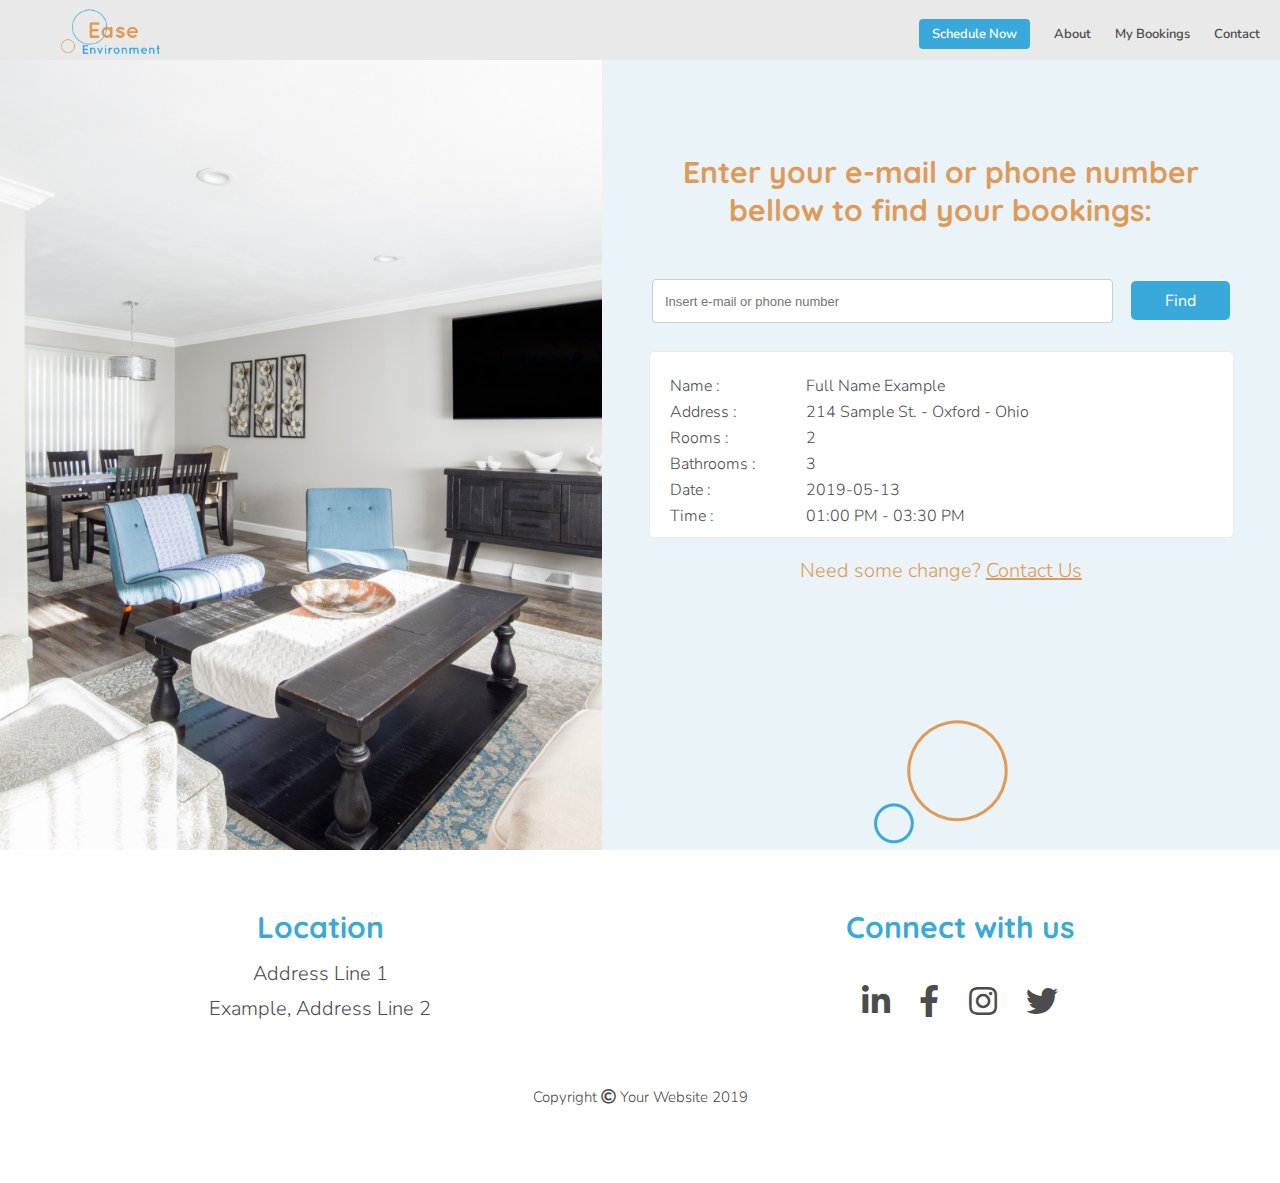
<file: my_bookings.html>
<!DOCTYPE html>
<html lang="en" id="simple-container">
<head>
	<link rel="stylesheet" href="https://use.fontawesome.com/releases/v5.6.3/css/all.css">
	<meta charset="UTF-8">
	<meta name="viewport" content="width=device-width, initial-scale=1.0">
	<title>Ease Environment | My Bookings</title>
  <link href="https://fonts.googleapis.com/css?family=Nunito|Nunito+Sans|Quicksand&display=swap" rel="stylesheet">
	<link rel="stylesheet" href="styles/home.css">
	<link rel="stylesheet" href="styles/schedule-now.css">
	<link rel="stylesheet" href="styles/my-bookings.css">
</head>

<body>
	<nav>
		<a id="logo-nav" href="index.html"><img src="images/logo.png" class="img-logo-nav"></a>
		<!-- Dropdown Navigation Bar -->
		<div class="dropdown">
	  		<i class="fas fa-bars dropbtn" onclick="myFunction()"></i>
	  		<div id="myDropdown" class="dropdown-content">
	    		<a class="schedule-now" href="schedule_now.html">Schedule Now</a>
	  			<a href="#about">About</a>
	  			<a href="my_bookings.html">My Bookings</a>
	  			<a href="#contact">Contact</a>
	  		</div>
		</div>
		<!-- Top Navigation Bar -->
		<div class="nav-group">
			<a class="schedule-now" href="schedule_now.html">Schedule Now</a>
			<a class="nav-links" href="index.html#about">About</a>
			<a class="nav-links" href="my_bookings.html">My Bookings</a>
			<a class="nav-links" href="index.html#contact">Contact</a>
		</div>
	</nav>
	<div class="wrap">
		<header>
			<section id="my-bookings" class="my-bookings">
				<div class="header-wrap">
					<div class="header-grid">
						<div class="header-grid-left">
							<div class="my-bookings-img">
								<img src="images/my-bookings2.jpg" class="my-bookings-img">
							</div>
						</div>
						<div class="header-grid-right">
							<h2 class="enter-bookings">Enter your e-mail or phone number bellow to find your bookings:</h2>
							<form class="input-user-info">
						    <input type="text" id="search-bookings" class="input-my-bookings" name="user-info" placeholder="Insert e-mail or phone number">
						    <a class="find-bookings-btn" href="#find-bookings">Find</a>
						  </form>
						  <div class="booking-area">
						  	<div class="booking-info">
  						    <div class="booking-info-details">
  							    <p class="detail">Name :</p>
  							    <p class="detail">Address :</p>
  							    <p class="detail">Rooms :</p>
  							    <p class="detail">Bathrooms :</p>
  							    <p class="detail">Date :</p>
  							    <p class="detail">Time :</p>
  							  </div>
  							  <div class="booking-info-details">
  							    <p class="detail">Full Name Example</p>
  							    <p class="detail">214 Sample St. - Oxford - Ohio</p>
  							    <p class="detail">2</p>
  							    <p class="detail">3</p>
  							    <p class="detail">2019-05-13</p>
  							    <p class="detail">01:00 PM - 03:30 PM</p>
  							  </div>
  							</div>
  							<div class="bottom-box">
  							  <p class="changes">Need some change? <a href="index.html#contact" class="link-contact">Contact Us</a></p>
  							</div>
              </div>
                <div class="image-circles-area">
                  <img src="images/circles.png" class="circles-bookings">
                </div>
						</div>
					</div>
				</div>
			</section>
		</header>
		<footer>
			<div class="footer">
				<div class="grid-footer">
					<div class="location-grid">
						<h1>Location</h1>
						<p class="footer-text">Address Line 1</p>
						<p class="footer-text">Example, Address Line 2</p>
					</div>
					<div class="connect-grid">
						<h1>Connect with us</h1>
						<a href="" target="_blank"><i class="social-media-icon fab fa-linkedin-in"></i></a>
						<a href="" target="_blank"><i class="social-media-icon fab fa-facebook-f"></i></a>
						<a href="" target="_blank"><i class="social-media-icon fab fa-instagram"></i></a>
						<a href="" target="_blank"><i class="social-media-icon fab fa-twitter"></i></a>
					</div>
				</div>
			<div class="copyright">
				<p class="copyright-paragraph">Copyright <i class="far fa-copyright"></i> Your Website 2019</p>
			</div>
		</footer>
		</main>
	</div>
</body>

<!-- Dropdown Navigation Bar -->
<script>
	/* When the user clicks on the button, 
toggle between hiding and showing the dropdown content */
function myFunction() {
  document.getElementById("myDropdown").classList.toggle("show");
}

// Close the dropdown menu if the user clicks outside of it
window.onclick = function(event) {
  if (!event.target.matches('.dropbtn')) {
    var dropdowns = document.getElementsByClassName("dropdown-content");
    var i;
    for (i = 0; i < dropdowns.length; i++) {
      var openDropdown = dropdowns[i];
      if (openDropdown.classList.contains('show')) {
        openDropdown.classList.remove('show');
      }
    }
  }
}
</script>
</file>
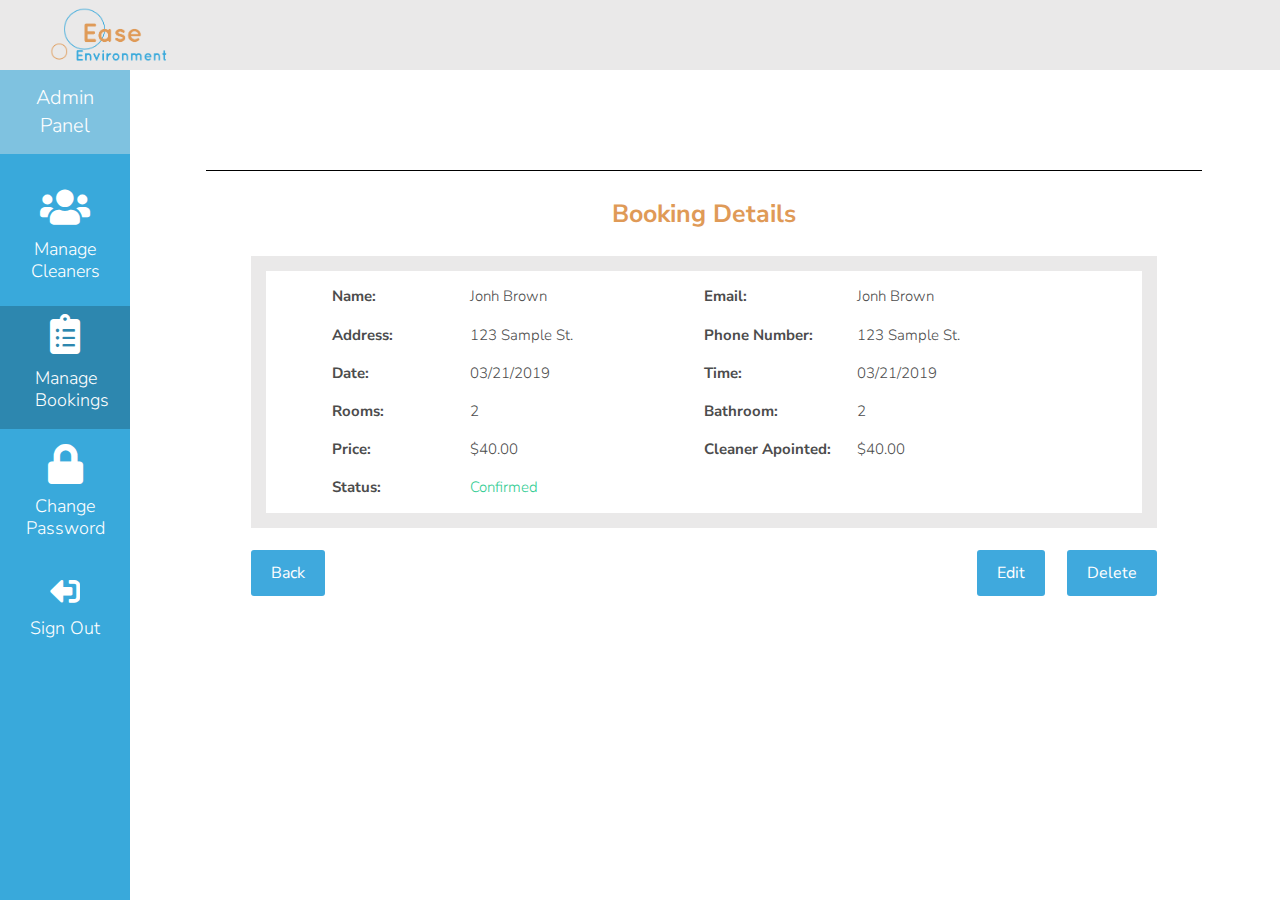
<file: admin/admin_booking_details.html>
<!DOCTYPE html>
<html lang="en" id="simple-container">
<head>
  <link rel="stylesheet" href="https://use.fontawesome.com/releases/v5.6.3/css/all.css">
  <meta charset="UTF-8">
  <meta name="viewport" content="width=device-width, initial-scale=1.0">
  <title>Ease Environment | Booking Details</title>
  <link href="https://fonts.googleapis.com/css?family=Nunito|Nunito+Sans|Quicksand&display=swap" rel="stylesheet">
  <link rel="stylesheet" href="../styles/login.css">
  <link rel="stylesheet" href="../styles/admin.css">
  <link rel="stylesheet" href="../styles/admin_booking_details.css">
  <link rel="stylesheet" href="../styles/sidebar.css">
</head>

<body>
  <nav>
    <a id="logo-nav" href="#home"><img src="../images/logo.png" class="img-logo-nav"></a>
    <div class="dropdown">
      <i onclick="myFunction()" class="fas fa-bars dropbtn"></i>

      <div id="myDropdown" class="dropdown-content">
        <a href="../admin/admin_dashboard.html" class="dropdown-admin-panel-link">Admin <br>Panel</a>
        <a href="../admin/admin_manage_cleaners.html" class="dropdown-link"><i class="fas fa-users dropdown-link-icon"></i><br> Manage <br>Cleaners</a>
        <a href="../admin/admin_manage_bookings.html" class="dropdown-link"><i class="fas fa-clipboard-list dropdown-link-icon"></i><br> Manage <br>Bookings</a>
        <a href="../admin/admin_change_password.html" class="dropdown-link"><i class="fas fa-lock dropdown-link-icon"></i><br> Change <br>Password</a>
        <a href="#" class="dropdown-link"><i class="fas fa-sign-out-alt fa-rotate-180 dropdown-link-icon"></i><br> Sign Out</a>
      </div>
    </div>
  </nav>

  <div class="sidenav">
    <a href="../admin/admin_dashboard.html"><p class="sidebar-title">Admin Panel</p></a>
    <a class="sidebar-link" href="../admin/admin_manage_cleaners.html"><i class="fas fa-users sidebar-icon"></i><p class="sidebar-link-text">Manage Cleaners</p></a>
    <a class="active-sidebar-link" href="../admin/admin_manage_bookings.html"><i class="fas fa-clipboard-list sidebar-icon"></i><p class="sidebar-link-text">Manage Bookings</p></a>
    <a class="sidebar-link" href="../admin/admin_change_password.html"><i class="fas fa-lock sidebar-icon"></i><p class="sidebar-link-text">Change Password</p></a>
    <a class="sign-out-link sidebar-link" href="../admin/login.html"><i class="fas fa-sign-out-alt fa-rotate-180 sign-out-icon"></i><p class="sign-out-link-text">Sign Out</p></a>
  </div>

  <div class="wrap">
    <div class="main">
      <div class="back-btn-area-mobile">
        <a href="../admin/admin_manage_bookings.html" class="back-btn">Back</a>
      </div>
      <p class="header-line"></p>
      <p class="booking-details-title">Booking Details</p>
      <div class="infos-area">
        <div>
          <div class="first-info-area">
            <p class="info-title">Name: </p>
            <p class="info-description">Jonh Brown</p>
          </div>
          <div class="first-info-area">
            <p class="info-title">Address: </p>
            <p class="info-description">123 Sample St.</p>
          </div>
          <div class="first-info-area">
            <p class="info-title">Date: </p>
            <p class="info-description">03/21/2019</p>
          </div>
          <div class="first-info-area">
            <p class="info-title">Rooms: </p>
            <p class="info-description">2</p>
          </div>
          <div class="first-info-area">
            <p class="info-title">Price: </p>
            <p class="info-description">$40.00</p>
          </div>
          <div class="first-info-area">
            <p class="info-title">Status: </p>
            <p class="info-description info-status-confirmed">Confirmed</p>
          </div>
        </div>
        <div>
          <div class="second-info-area">
            <p class="info-title">Email: </p>
            <p class="info-description">Jonh Brown</p>
          </div>
          <div class="second-info-area">
            <p class="info-title">Phone Number: </p>
            <p class="info-description">123 Sample St.</p>
          </div>
          <div class="second-info-area">
            <p class="info-title">Time: </p>
            <p class="info-description">03/21/2019</p>
          </div>
          <div class="second-info-area">
            <p class="info-title">Bathroom: </p>
            <p class="info-description">2</p>
          </div>
          <div class="second-info-area">
            <p class="info-title">Cleaner Apointed: </p>
            <p class="info-description">$40.00</p>
          </div>
          <div class="second-info-area">
          </div>
        </div>
      </div>
      <div class="booking-details-btns-area">
        <div class="back-btn-area">
          <a href="../admin/admin_manage_bookings.html" class="booking-details-btn">Back</a>
        </div>
        <div class="advance-btns-area">
          <a href="../admin/admin_bookings_detail_edit.html" class="booking-details-btn edit-detail-btn">Edit</a>
          <a href="#" class="booking-details-btn delete-detail-btn margin-left-25">Delete</a>
        </div>
      </div>
    </div>
  </div>




</body>

<script type="text/javascript">
  /* When the user clicks on the button,
  toggle between hiding and showing the dropdown content */
  function myFunction() {
    document.getElementById("myDropdown").classList.toggle("show");
  }

  // Close the dropdown menu if the user clicks outside of it
  window.onclick = function(event) {
    if (!event.target.matches('.dropbtn')) {
      var dropdowns = document.getElementsByClassName("dropdown-content");
      var i;
      for (i = 0; i < dropdowns.length; i++) {
        var openDropdown = dropdowns[i];
        if (openDropdown.classList.contains('show')) {
          openDropdown.classList.remove('show');
        }
      }
    }
  }
</script>
</file>
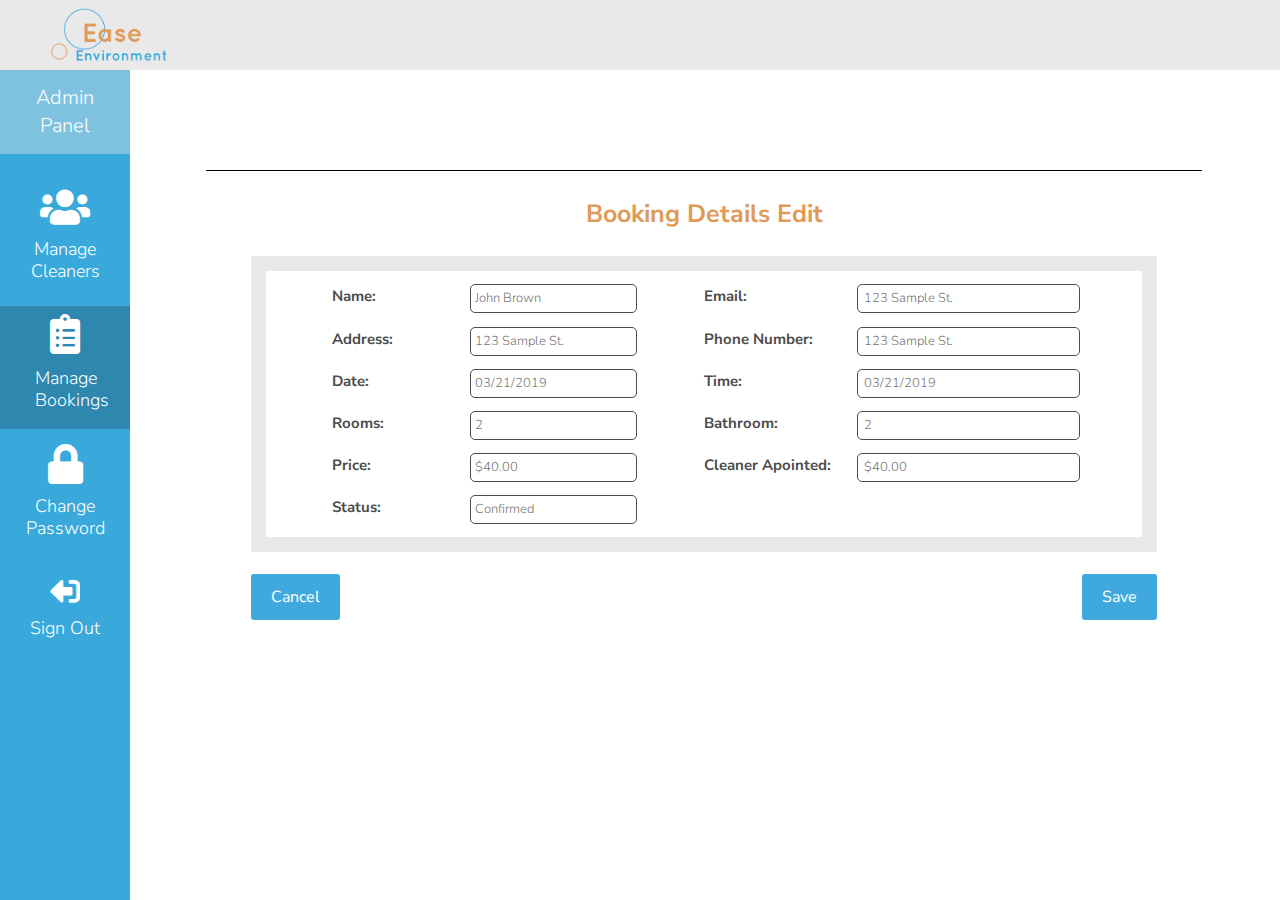
<file: admin/admin_bookings_detail_edit.html>
<!DOCTYPE html>
<html lang="en" id="simple-container">
<head>
  <link rel="stylesheet" href="https://use.fontawesome.com/releases/v5.6.3/css/all.css">
  <meta charset="UTF-8">
  <meta name="viewport" content="width=device-width, initial-scale=1.0">
  <title>Ease Environment | Booking Details</title>
  <link href="https://fonts.googleapis.com/css?family=Nunito|Nunito+Sans|Quicksand&display=swap" rel="stylesheet">
  <link rel="stylesheet" href="../styles/login.css">
  <link rel="stylesheet" href="../styles/admin.css">
  <link rel="stylesheet" href="../styles/admin_booking_details.css">
  <link rel="stylesheet" href="../styles/admin_booking_details_edit.css">
  <link rel="stylesheet" href="../styles/sidebar.css">
</head>

<body>
  <nav>
    <a id="logo-nav" href="#home"><img src="../images/logo.png" class="img-logo-nav"></a>
    <div class="dropdown">
      <i onclick="myFunction()" class="fas fa-bars dropbtn"></i>

      <div id="myDropdown" class="dropdown-content">
        <a href="../admin/admin_dashboard.html" class="dropdown-admin-panel-link">Admin <br>Panel</a>
        <a href="../admin/admin_manage_cleaners.html" class="dropdown-link"><i class="fas fa-users dropdown-link-icon"></i><br> Manage <br>Cleaners</a>
        <a href="../admin/admin_manage_bookings.html" class="dropdown-link"><i class="fas fa-clipboard-list dropdown-link-icon"></i><br> Manage <br>Bookings</a>
        <a href="../admin/admin_change_password.html" class="dropdown-link"><i class="fas fa-lock dropdown-link-icon"></i><br> Change <br>Password</a>
        <a href="#" class="dropdown-link"><i class="fas fa-sign-out-alt fa-rotate-180 dropdown-link-icon"></i><br> Sign Out</a>
      </div>
    </div>
  </nav>

  <div class="sidenav">
    <a href="../admin/admin_dashboard.html"><p class="sidebar-title">Admin Panel</p></a>
    <a class="sidebar-link" href="../admin/admin_manage_cleaners.html"><i class="fas fa-users sidebar-icon"></i><p class="sidebar-link-text">Manage Cleaners</p></a>
    <a class="active-sidebar-link" href="../admin/admin_manage_bookings.html"><i class="fas fa-clipboard-list sidebar-icon"></i><p class="sidebar-link-text">Manage Bookings</p></a>
    <a class="sidebar-link" href="../admin/admin_change_password.html"><i class="fas fa-lock sidebar-icon"></i><p class="sidebar-link-text">Change Password</p></a>
    <a class="sign-out-link sidebar-link" href="../admin/login.html"><i class="fas fa-sign-out-alt fa-rotate-180 sign-out-icon"></i><p class="sign-out-link-text">Sign Out</p></a>
  </div>

  <div class="wrap"> 
    <div class="main">
      <div class="back-btn-area-mobile">
        <a href="../admin/admin_manage_bookings.html" class="booking-details-btn">Cancel</a>
      </div>
      <p class="header-line"></p>
      <p class="booking-details-title">Booking Details Edit</p>
      <div class="infos-area">
        <div>
          <div class="first-info-area">
            <p class="info-title">Name: </p>
            <input type="text" class="booking-details-input" placeholder="John Brown">
          </div>
          <div class="first-info-area">
            <p class="info-title">Address: </p>
            <input type="text" class="booking-details-input" placeholder="123 Sample St.">
          </div>
          <div class="first-info-area">
            <p class="info-title">Date: </p>
            <input type="text" class="booking-details-input" placeholder="03/21/2019">
          </div>
          <div class="first-info-area">
            <p class="info-title">Rooms: </p>
            <input type="text" class="booking-details-input" placeholder="2">
          </div>
          <div class="first-info-area">
            <p class="info-title">Price: </p>
            <input type="text" class="booking-details-input" placeholder="$40.00">
          </div>
          <div class="first-info-area">
            <p class="info-title">Status: </p>
            <input type="text" class="booking-details-input" placeholder="Confirmed">
          </div>
        </div>
        <div>
          <div class="second-info-area">
            <p class="info-title">Email: </p>
            <input type="text" class="booking-details-input" placeholder="123 Sample St.">
          </div>
          <div class="second-info-area">
            <p class="info-title">Phone Number: </p>
            <input type="text" class="booking-details-input" placeholder="123 Sample St.">
          </div>
          <div class="second-info-area">
            <p class="info-title">Time: </p>
            <input type="text" class="booking-details-input" placeholder="03/21/2019">
          </div>
          <div class="second-info-area">
            <p class="info-title">Bathroom: </p>
            <input type="text" class="booking-details-input" placeholder="2">
          </div>
          <div class="second-info-area">
            <p class="info-title">Cleaner Apointed: </p>
            <input type="text" class="booking-details-input" placeholder="$40.00">
          </div>
          <div class="second-info-area">
          </div>
        </div>
      </div>
      <div class="booking-details-btns-area">
        <div class="back-btn-area">
          <a href="../admin/admin_booking_details.html" class="booking-details-btn">Cancel</a>
        </div>
        <div class="advance-btns-area">
          <a href="#" class="booking-details-btn border-left-25">Save</a>
        </div>
      </div>
    </div>
  </div>




</body>

<script type="text/javascript">
  /* When the user clicks on the button,
  toggle between hiding and showing the dropdown content */
  function myFunction() {
    document.getElementById("myDropdown").classList.toggle("show");
  }

  // Close the dropdown menu if the user clicks outside of it
  window.onclick = function(event) {
    if (!event.target.matches('.dropbtn')) {
      var dropdowns = document.getElementsByClassName("dropdown-content");
      var i;
      for (i = 0; i < dropdowns.length; i++) {
        var openDropdown = dropdowns[i];
        if (openDropdown.classList.contains('show')) {
          openDropdown.classList.remove('show');
        }
      }
    }
  }
</script>
</file>
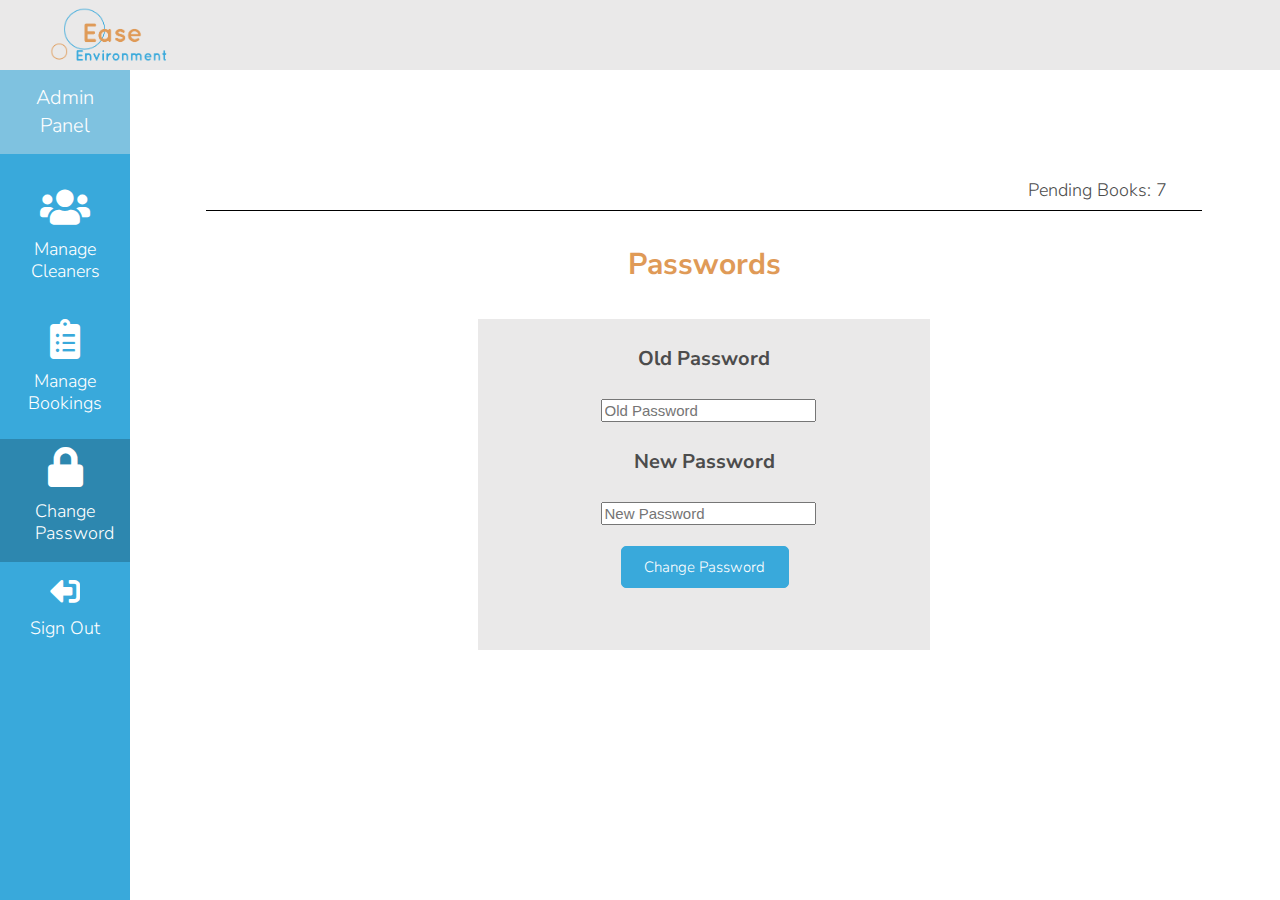
<file: admin/admin_change_password.html>
<!DOCTYPE html>
<html lang="en" id="simple-container">
<head>
  <link rel="stylesheet" href="https://use.fontawesome.com/releases/v5.6.3/css/all.css">
  <meta charset="UTF-8">
  <meta name="viewport" content="width=device-width, initial-scale=1.0">
  <title>Ease Environment | Admin Change Password</title>
  <link href="https://fonts.googleapis.com/css?family=Nunito|Nunito+Sans|Quicksand&display=swap" rel="stylesheet">
  <link rel="stylesheet" href="../styles/login.css">
  <link rel="stylesheet" href="../styles/sidebar.css">
  <link rel="stylesheet" href="../styles/admin_change_password.css">
  <link rel="stylesheet" href="../styles/modal.css">
</head>

<body>
  <nav>
    <a id="logo-nav" href="#home"><img src="../images/logo.png" class="img-logo-nav"></a>
    <div class="dropdown">
      <i onclick="myFunction()" class="fas fa-bars dropbtn"></i>

      <div id="myDropdown" class="dropdown-content">
        <a href="../admin/admin_dashboard.html" class="dropdown-admin-panel-link">Admin <br>Panel</a>
        <a href="../admin/admin_manage_cleaners.html" class="dropdown-link"><i class="fas fa-users dropdown-link-icon"></i><br> Manage <br>Cleaners</a>
        <a href="../admin/admin_manage_bookings.html" class="dropdown-link"><i class="fas fa-clipboard-list dropdown-link-icon"></i><br> Manage <br>Bookings</a>
        <a href="../admin/admin_change_password.html" class="dropdown-link"><i class="fas fa-lock dropdown-link-icon"></i><br> Change <br>Password</a>
        <a href="#" class="dropdown-link"><i class="fas fa-sign-out-alt fa-rotate-180 dropdown-link-icon"></i><br> Sign Out</a>
      </div>
    </div>
  </nav>

  <div class="sidenav">
    <a href="../admin/admin_dashboard.html"><p class="sidebar-title">Admin Panel</p></a>
    <a class="sidebar-link" href="../admin/admin_manage_cleaners.html"><i class="fas fa-users sidebar-icon"></i><p class="sidebar-link-text">Manage Cleaners</p></a>
    <a class="sidebar-link" href="../admin/admin_manage_bookings.html"><i class="fas fa-clipboard-list sidebar-icon"></i><p class="sidebar-link-text">Manage Bookings</p></a>
    <a class="active-sidebar-link" href="../admin/admin_change_password.html"><i class="fas fa-lock sidebar-icon"></i><p class="sidebar-link-text">Change Password</p></a>
    <a class="sign-out-link sidebar-link" href="../admin/login.html"><i class="fas fa-sign-out-alt fa-rotate-180 sign-out-icon"></i><p class="sign-out-link-text">Sign Out</p></a>
  </div>

  <div class="wrap">
    <div class="main">
      <p class="pending-books">Pending Books: 7</p>
      <p class="admin-title">Passwords</p>
      <div class="change-password-area">
        <div class="change-password">
          <p class="old-password">Old Password</p>
          <input type="text" class="input-change-password" placeholder="Old Password">
          <p class="new-password">New Password</p>
          <input type="text" class="input-change-password" placeholder="New Password">
          <p class="modal-btn change-password-btn" id="admin-password-modal-btn">Change Password</p>
        </div>
      </div>
    </div>
  </div>

  <div id="admin-password-modal" class="modal">
    <div class="modal-content">
      <span class="close">&times;</span>
      <div class="modal-text">
        <p class="modal-title">Success!</p>
        <p class="modal-txt">Your password is now updated.</p>
        <p class="modal-ok-btn" id="admin-password-modal-ok-btn">OK</p>
      </div>
    </div>
  </div>


</body>

<script type="text/javascript">
  function myFunction() {
    document.getElementById("myDropdown").classList.toggle("show");
  }

  window.onclick = function(event) {
    if (!event.target.matches('.dropbtn')) {
      var dropdowns = document.getElementsByClassName("dropdown-content");
      var i;
      for (i = 0; i < dropdowns.length; i++) {
        var openDropdown = dropdowns[i];
        if (openDropdown.classList.contains('show')) {
          openDropdown.classList.remove('show');
        }
      }
    }
  }

  var modal = document.getElementById("admin-password-modal");
  var btn = document.getElementById("admin-password-modal-btn");
  var span = document.getElementsByClassName("close")[0];
  var ok = document.getElementById("admin-password-modal-ok-btn");
  btn.onclick = function() {
    modal.style.display = "block";
  }
  span.onclick = function() {
    modal.style.display = "none";
  }
  ok.onclick = function() {
    modal.style.display = "none";
  }
  window.onclick = function(event) {
    if (event.target == modal) {
      modal.style.display = "none";
    }
  }
</script>
</file>
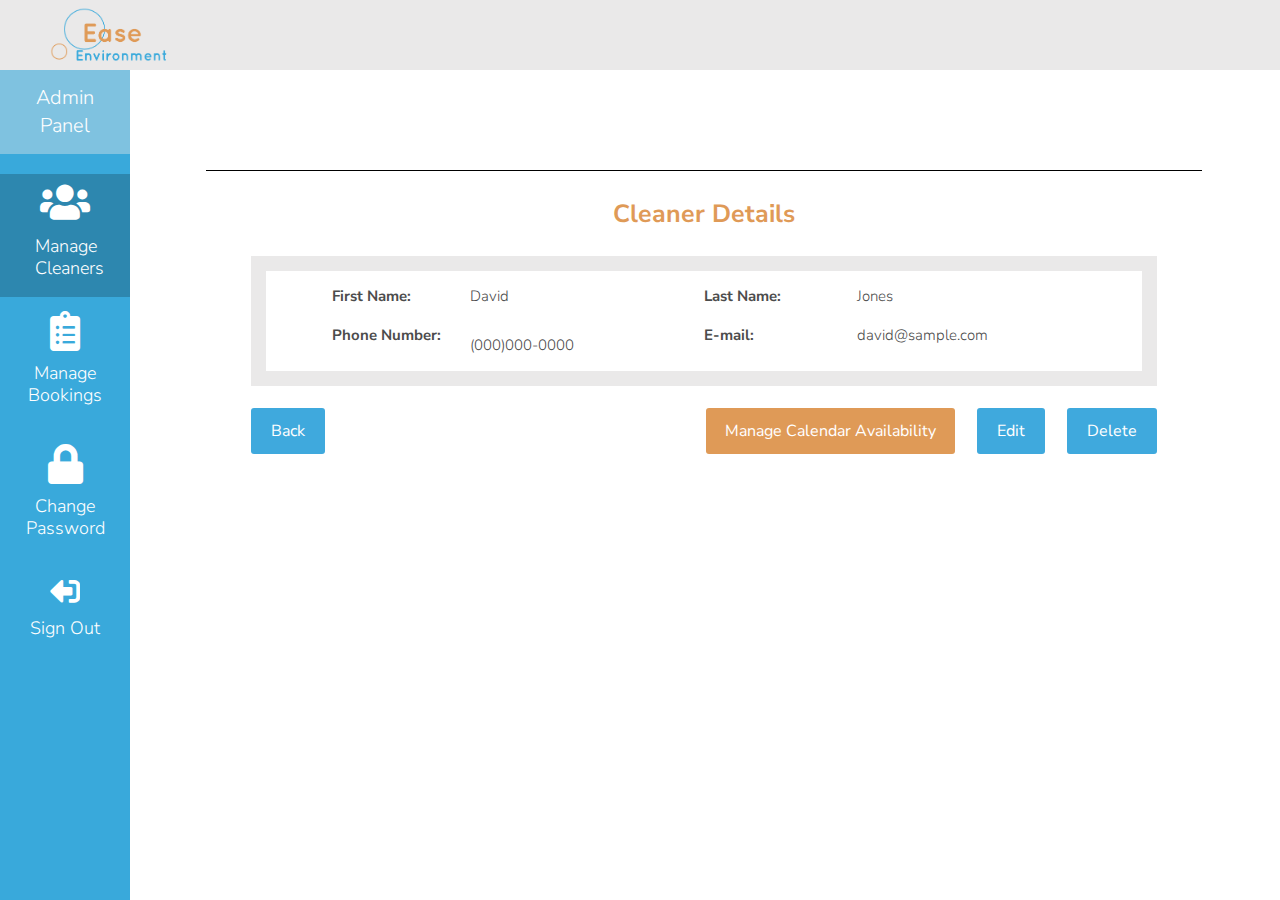
<file: admin/admin_cleaner_detail.html>
<!DOCTYPE html>
<html lang="en" id="simple-container">
<head>
  <link rel="stylesheet" href="https://use.fontawesome.com/releases/v5.6.3/css/all.css">
  <meta charset="UTF-8">
  <meta name="viewport" content="width=device-width, initial-scale=1.0">
  <title>Ease Environment | Cleaner Details</title>
  <link href="https://fonts.googleapis.com/css?family=Nunito|Nunito+Sans|Quicksand&display=swap" rel="stylesheet">
  <link rel="stylesheet" href="../styles/login.css">
  <link rel="stylesheet" href="../styles/admin.css">
  <link rel="stylesheet" href="../styles/sidebar.css">
  <link rel="stylesheet" href="../styles/admin_cleaner_details.css">
  <link rel="stylesheet" href="../styles/admin_cleaner_details_edit.css">
</head>

<body>
  <nav>
    <a id="logo-nav" href="#home"><img src="../images/logo.png" class="img-logo-nav"></a>
    <div class="dropdown">
      <i onclick="myFunction()" class="fas fa-bars dropbtn"></i>

      <div id="myDropdown" class="dropdown-content">
        <a href="../admin/admin_dashboard.html" class="dropdown-admin-panel-link">Admin <br>Panel</a>
        <a href="../admin/admin_manage_cleaners.html" class="dropdown-link"><i class="fas fa-users dropdown-link-icon"></i><br> Manage <br>Cleaners</a>
        <a href="../admin/admin_manage_bookings.html" class="dropdown-link"><i class="fas fa-clipboard-list dropdown-link-icon"></i><br> Manage <br>Bookings</a>
        <a href="../admin/admin_change_password.html" class="dropdown-link"><i class="fas fa-lock dropdown-link-icon"></i><br> Change <br>Password</a>
        <a href="#" class="dropdown-link"><i class="fas fa-sign-out-alt fa-rotate-180 dropdown-link-icon"></i><br> Sign Out</a>
      </div>
    </div>
  </nav>

  <div class="sidenav">
    <a href="../admin/admin_dashboard.html"><p class="sidebar-title">Admin Panel</p></a>
    <a class="active-sidebar-link" href="../admin/admin_manage_cleaners.html"><i class="fas fa-users sidebar-icon"></i><p class="sidebar-link-text">Manage Cleaners</p></a>
    <a class="sidebar-link" href="../admin/admin_manage_bookings.html"><i class="fas fa-clipboard-list sidebar-icon"></i><p class="sidebar-link-text">Manage Bookings</p></a>
    <a class="sidebar-link" href="../admin/admin_change_password.html"><i class="fas fa-lock sidebar-icon"></i><p class="sidebar-link-text">Change Password</p></a>
    <a class="sign-out-link sidebar-link" href="../admin/login.html"><i class="fas fa-sign-out-alt fa-rotate-180 sign-out-icon"></i><p class="sign-out-link-text">Sign Out</p></a>
  </div>

  <div class="wrap">
    <div class="main">
      <div class="back-btn-area-mobile">
        <a href="../admin/admin_manage_cleaners.html" class="back-btn">Back</a>
      </div>
      <p class="header-line"></p>
      <p class="cleaner-details-title">Cleaner Details</p>
      <div class="infos-area">
        <div>
          <div class="first-info-area">
            <p class="info-title">First Name: </p>
            <p class="info-description">David</p>
          </div>
          <div class="first-info-area">
            <p class="info-title">Phone Number: </p>
            <p class="info-description info-description-phone">(000)000-0000</p>
          </div>
        </div>
        <div>
          <div class="second-info-area">
            <p class="info-title">Last Name: </p>
            <p class="info-description">Jones</p>
          </div>
          <div class="second-info-area">
            <p class="info-title">E-mail: </p>
            <p class="info-description">david@sample.com</p>
          </div>
        </div>
      </div>
      <div class="cleaner-details-btns-area">
        <div class="back-btn-area">
          <a href="../admin/admin_manage_cleaners.html" class="cleaner-details-btn">Back</a>
        </div>
        <div class="advance-btns-area">
          <a href="../admin/admin_manage_cleaner_schedule.html" class="manage-calendar-btn">Manage Calendar Availability</a>
          <a href="../admin/admin_cleaner_detail_edit.html" class="cleaner-details-btn margin-left-25">Edit</a>
          <a href="#" class="cleaner-details-btn margin-left-25">Delete</a>
        </div>
      </div>
    </div>
  </div>




</body>

<script type="text/javascript">
  /* When the user clicks on the button,
  toggle between hiding and showing the dropdown content */
  function myFunction() {
    document.getElementById("myDropdown").classList.toggle("show");
  }

  // Close the dropdown menu if the user clicks outside of it
  window.onclick = function(event) {
    if (!event.target.matches('.dropbtn')) {
      var dropdowns = document.getElementsByClassName("dropdown-content");
      var i;
      for (i = 0; i < dropdowns.length; i++) {
        var openDropdown = dropdowns[i];
        if (openDropdown.classList.contains('show')) {
          openDropdown.classList.remove('show');
        }
      }
    }
  }
</script>
</file>
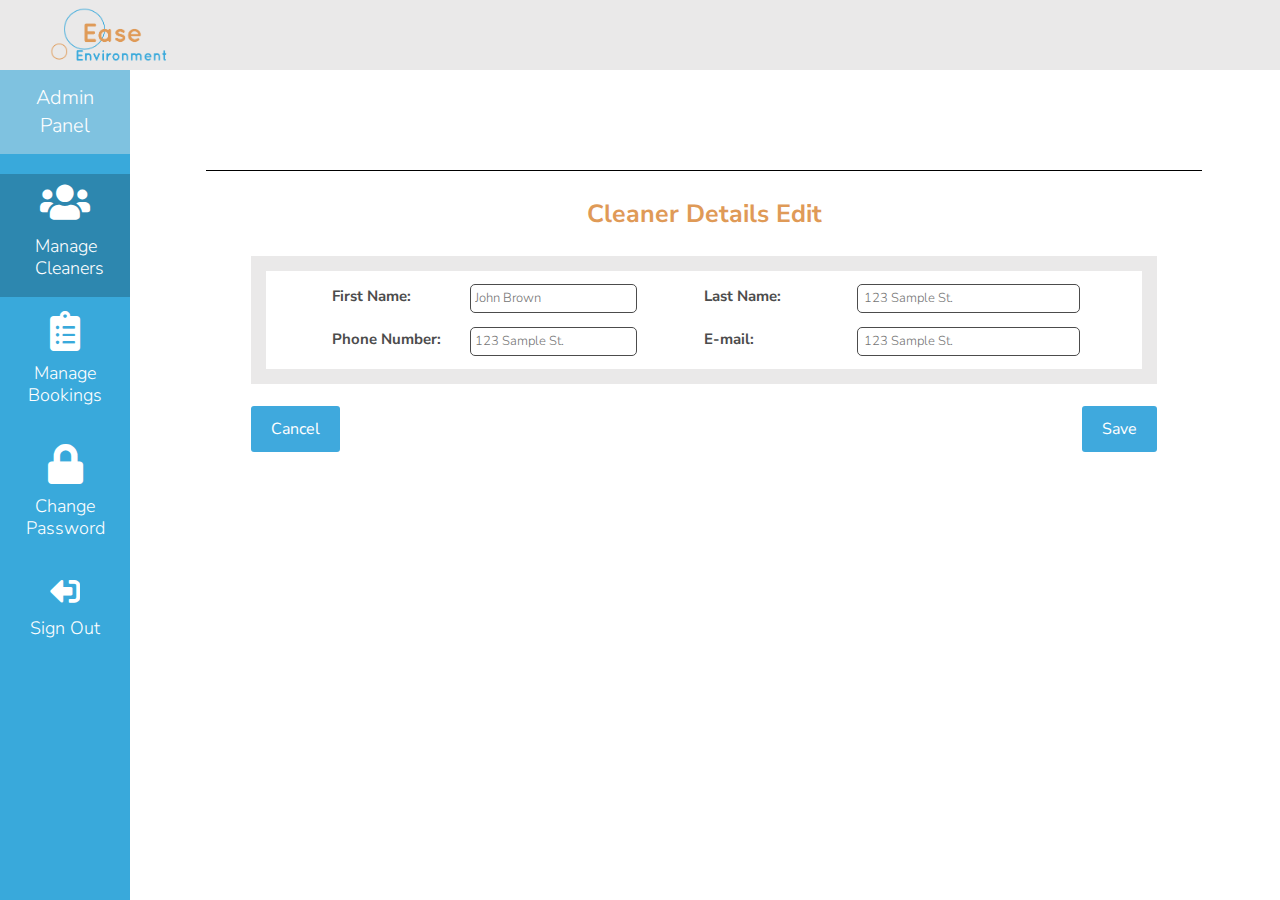
<file: admin/admin_cleaner_detail_edit.html>
<!DOCTYPE html>
<html lang="en" id="simple-container">
<head>
  <link rel="stylesheet" href="https://use.fontawesome.com/releases/v5.6.3/css/all.css">
  <meta charset="UTF-8">
  <meta name="viewport" content="width=device-width, initial-scale=1.0">
  <title>Ease Environment | Cleaner Details Edit</title>
  <link href="https://fonts.googleapis.com/css?family=Nunito|Nunito+Sans|Quicksand&display=swap" rel="stylesheet">
  <link rel="stylesheet" href="../styles/login.css">
  <link rel="stylesheet" href="../styles/admin.css">
  <link rel="stylesheet" href="../styles/sidebar.css">
  <link rel="stylesheet" href="../styles/admin_cleaner_details.css">
  <link rel="stylesheet" href="../styles/admin_cleaner_details_edit.css">
</head>

<body>
  <nav>
    <a id="logo-nav" href="#home"><img src="../images/logo.png" class="img-logo-nav"></a>
    <div class="dropdown">
      <i onclick="myFunction()" class="fas fa-bars dropbtn"></i>

      <div id="myDropdown" class="dropdown-content">
        <a href="../admin/admin_dashboard.html" class="dropdown-admin-panel-link">Admin <br>Panel</a>
        <a href="../admin/admin_manage_cleaners.html" class="dropdown-link"><i class="fas fa-users dropdown-link-icon"></i><br> Manage <br>Cleaners</a>
        <a href="../admin/admin_manage_bookings.html" class="dropdown-link"><i class="fas fa-clipboard-list dropdown-link-icon"></i><br> Manage <br>Bookings</a>
        <a href="../admin/admin_change_password.html" class="dropdown-link"><i class="fas fa-lock dropdown-link-icon"></i><br> Change <br>Password</a>
        <a href="#" class="dropdown-link"><i class="fas fa-sign-out-alt fa-rotate-180 dropdown-link-icon"></i><br> Sign Out</a>
      </div>
    </div>
  </nav>

  <div class="sidenav">
    <a href="../admin/admin_dashboard.html"><p class="sidebar-title">Admin Panel</p></a>
    <a class="active-sidebar-link" href="../admin/admin_manage_cleaners.html"><i class="fas fa-users sidebar-icon"></i><p class="sidebar-link-text">Manage Cleaners</p></a>
    <a class="sidebar-link" href="../admin/admin_manage_bookings.html"><i class="fas fa-clipboard-list sidebar-icon"></i><p class="sidebar-link-text">Manage Bookings</p></a>
    <a class="sidebar-link" href="../admin/admin_change_password.html"><i class="fas fa-lock sidebar-icon"></i><p class="sidebar-link-text">Change Password</p></a>
    <a class="sign-out-link sidebar-link" href="../admin/login.html"><i class="fas fa-sign-out-alt fa-rotate-180 sign-out-icon"></i><p class="sign-out-link-text">Sign Out</p></a>
  </div>

  <div class="wrap"> 
    <div class="main">
      <div class="back-btn-area-mobile">
        <a href="../admin/admin_cleaner_detail.html" class="cleaner-details-btn">Cancel</a>
      </div>
      <p class="header-line"></p>
      <p class="cleaner-details-title">Cleaner Details Edit</p>
      <div class="infos-area">
        <div>
          <div class="first-info-area">
            <p class="info-title">First Name: </p>
            <input type="text" class="cleaner-details-input" placeholder="John Brown">
          </div>
          <div class="first-info-area">
            <p class="info-title">Phone Number: </p>
            <input type="text" class="cleaner-details-input" placeholder="123 Sample St.">
          </div>
        </div>
        <div>
          <div class="second-info-area">
            <p class="info-title">Last Name: </p>
            <input type="text" class="cleaner-details-input" placeholder="123 Sample St.">
          </div>
          <div class="second-info-area">
            <p class="info-title">E-mail: </p>
            <input type="text" class="cleaner-details-input" placeholder="123 Sample St.">
          </div>
        </div>
      </div>
      <div class="cleaner-details-btns-area">
        <div class="back-btn-area">
          <a href="../admin/admin_cleaner_detail.html" class="cleaner-details-btn">Cancel</a>
        </div>
        <div class="advance-btns-area">
          <a href="#" class="cleaner-details-btn margin-left-25 save-btn">Save</a>
        </div>
      </div>
    </div>
  </div>




</body>

<script type="text/javascript">
  /* When the user clicks on the button,
  toggle between hiding and showing the dropdown content */
  function myFunction() {
    document.getElementById("myDropdown").classList.toggle("show");
  }

  // Close the dropdown menu if the user clicks outside of it
  window.onclick = function(event) {
    if (!event.target.matches('.dropbtn')) {
      var dropdowns = document.getElementsByClassName("dropdown-content");
      var i;
      for (i = 0; i < dropdowns.length; i++) {
        var openDropdown = dropdowns[i];
        if (openDropdown.classList.contains('show')) {
          openDropdown.classList.remove('show');
        }
      }
    }
  }
</script>
</file>
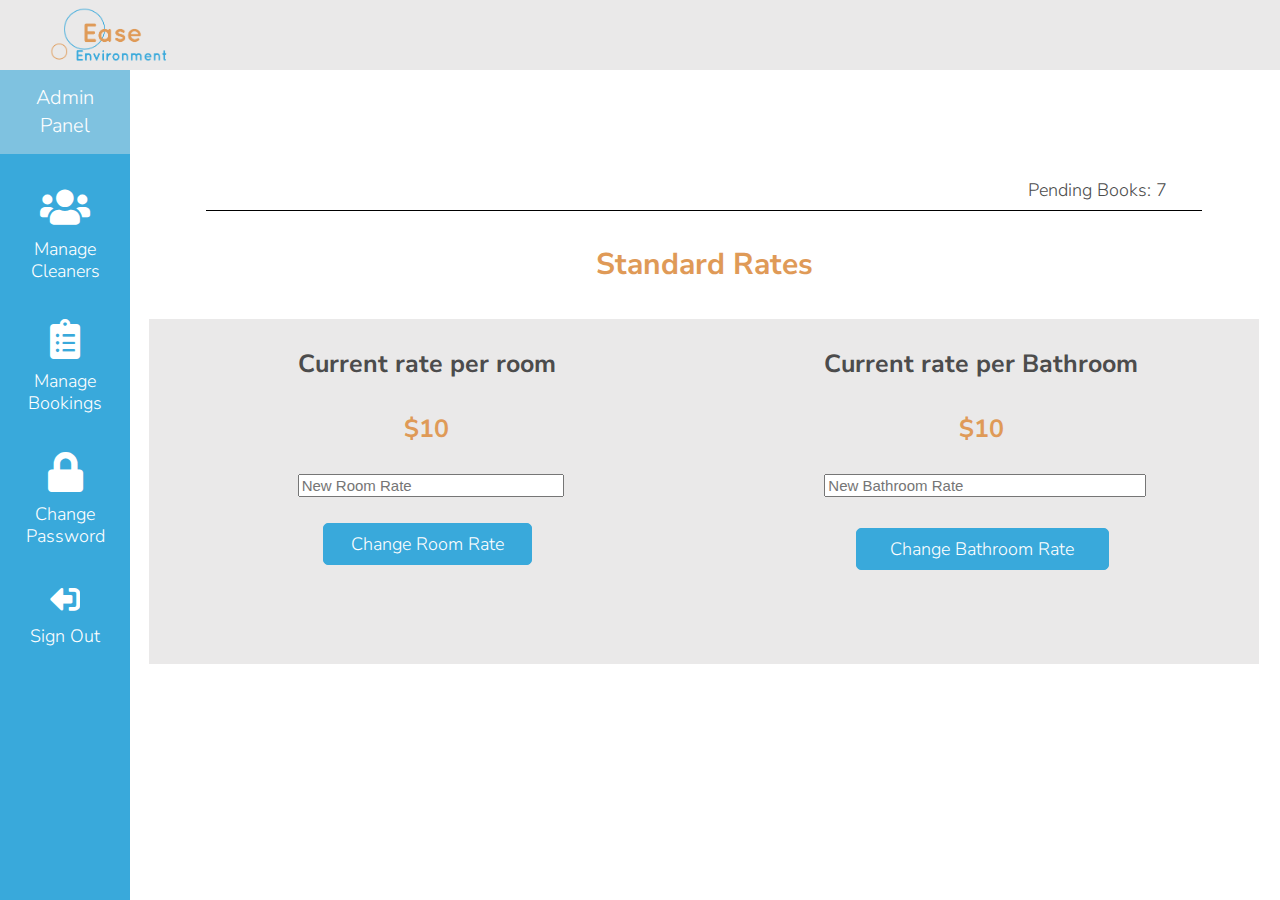
<file: admin/admin_dashboard.html>
<!DOCTYPE html>
<html lang="en" id="simple-container">
<head>
  <link rel="stylesheet" href="https://use.fontawesome.com/releases/v5.6.3/css/all.css">
  <meta charset="UTF-8">
  <meta name="viewport" content="width=device-width, initial-scale=1.0">
  <title>Ease Environment | Admin</title>
  <link href="https://fonts.googleapis.com/css?family=Nunito|Nunito+Sans|Quicksand&display=swap" rel="stylesheet">
  <link rel="stylesheet" href="../styles/login.css">
  <link rel="stylesheet" href="../styles/admin.css">
  <link rel="stylesheet" href="../styles/sidebar.css">
</head>

<body>
  <nav>
    <a id="logo-nav" href="#home"><img src="../images/logo.png" class="img-logo-nav"></a>
    <div class="dropdown">
      <i onclick="myFunction()" class="fas fa-bars dropbtn"></i>
<!----- Dropdown sidebar menu ----->
      <div id="myDropdown" class="dropdown-content">
        <a href="../admin/admin_dashboard.html" class="dropdown-admin-panel-link">Admin <br>Panel</a>
        <a href="../admin/admin_manage_cleaners.html" class="dropdown-link"><i class="fas fa-users dropdown-link-icon"></i><br> Manage <br>Cleaners</a>
        <a href="../admin/admin_manage_bookings.html" class="dropdown-link"><i class="fas fa-clipboard-list dropdown-link-icon"></i><br> Manage <br>Bookings</a>
        <a href="../admin/admin_change_password.html" class="dropdown-link"><i class="fas fa-lock dropdown-link-icon"></i><br> Change <br>Password</a>
        <a href="#" class="dropdown-link"><i class="fas fa-sign-out-alt fa-rotate-180 dropdown-link-icon"></i><br> Sign Out</a>
      </div>
    </div>
  </nav>
<!----- Sidebar Menu ----->
  <div class="sidenav">
    <a href="../admin/admin_dashboard.html"><p class="sidebar-title">Admin Panel</p></a>
    <a class="sidebar-link" href="../admin/admin_manage_cleaners.html"><i class="fas fa-users sidebar-icon"></i><p class="sidebar-link-text">Manage Cleaners</p></a>
    <a class="sidebar-link" href="../admin/admin_manage_bookings.html"><i class="fas fa-clipboard-list sidebar-icon"></i><p class="sidebar-link-text">Manage Bookings</p></a>
    <a class="sidebar-link" href="../admin/admin_change_password.html"><i class="fas fa-lock sidebar-icon"></i><p class="sidebar-link-text">Change Password</p></a>
    <a class="sign-out-link sidebar-link" href="../admin/login.html"><i class="fas fa-sign-out-alt fa-rotate-180 sign-out-icon"></i><p class="sign-out-link-text">Sign Out</p></a>
  </div>

  <div class="wrap">  
    <div class="main">
      <p class="pending-books">Pending Books: 7</p>
      <p class="admin-title">Standard Rates</p>
      <div class="rates-area">
        <div class="room-rate">
          <p class="rate-title">Current rate per room</p>
          <p class="rate-value">$10</p>
          <input type="text" class="input-rate-room" placeholder="New Room Rate">
          <p class="modal-btn">Change Room Rate</p>
        </div>
        <div class="room-rate">
          <p class="rate-title">Current rate per Bathroom</p>
          <p class="rate-value">$10</p>
          <input type="text" class="input-rate-room" placeholder="New Bathroom Rate">
          <p class="modal-btn">Change Bathroom Rate</p>
        </div>
      </div>
    </div>
  </div>
</body>

<script type="text/javascript">
  function myFunction() {
    document.getElementById("myDropdown").classList.toggle("show");
  }
  window.onclick = function(event) {
    if (!event.target.matches('.dropbtn')) {
      var dropdowns = document.getElementsByClassName("dropdown-content");
      var i;
      for (i = 0; i < dropdowns.length; i++) {
        var openDropdown = dropdowns[i];
        if (openDropdown.classList.contains('show')) {
          openDropdown.classList.remove('show');
        }
      }
    }
  }
</script>
</file>
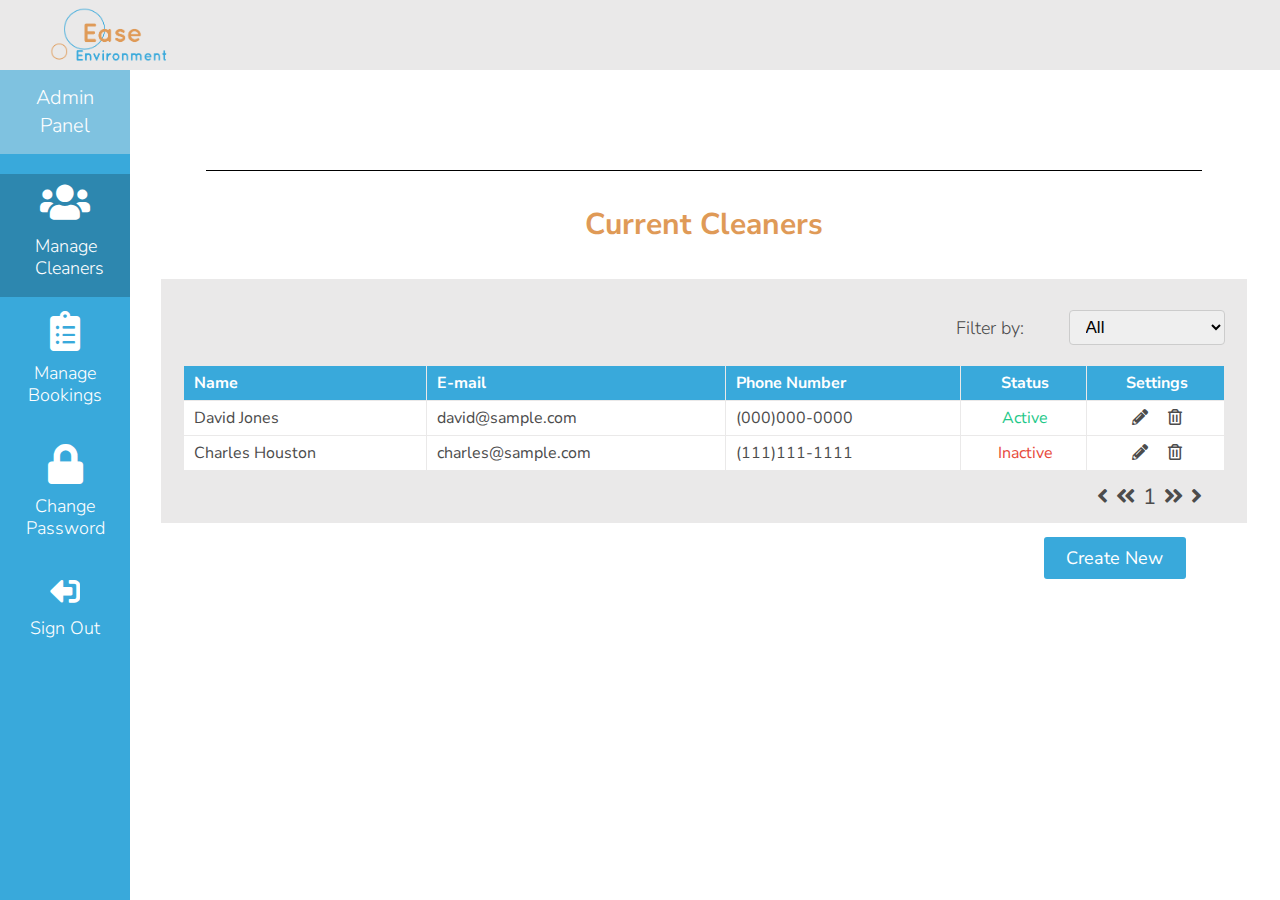
<file: admin/admin_manage_cleaners.html>
<!DOCTYPE html>
<html lang="en" id="simple-container">
<head>
  <link rel="stylesheet" href="https://use.fontawesome.com/releases/v5.6.3/css/all.css">
  <meta charset="UTF-8">
  <meta name="viewport" content="width=device-width, initial-scale=1.0">
  <title>Ease Environment | Admin Manage Cleaners</title>
  <link href="https://fonts.googleapis.com/css?family=Nunito|Nunito+Sans|Quicksand&display=swap" rel="stylesheet">
  <link rel="stylesheet" href="../styles/login.css">
  <link rel="stylesheet" href="../styles/admin.css">
  <link rel="stylesheet" href="../styles/sidebar.css">
  <link rel="stylesheet" href="../styles/admin-manage-cleaners.css">
  <link rel="stylesheet" href="../styles/modal.css">
</head>

<body>
  <nav>
    <a id="logo-nav" href="#home"><img src="../images/logo.png" class="img-logo-nav"></a>
    <div class="dropdown">
      <i onclick="myFunction()" class="fas fa-bars dropbtn"></i>

      <div id="myDropdown" class="dropdown-content">
        <a href="../admin/admin_dashboard.html" class="dropdown-admin-panel-link">Admin <br>Panel</a>
        <a href="../admin/admin_manage_cleaners.html" class="dropdown-link"><i class="fas fa-users dropdown-link-icon"></i><br> Manage <br>Cleaners</a>
        <a href="../admin/admin_manage_bookings.html" class="dropdown-link"><i class="fas fa-clipboard-list dropdown-link-icon"></i><br> Manage <br>Bookings</a>
        <a href="../admin/admin_change_password.html" class="dropdown-link"><i class="fas fa-lock dropdown-link-icon"></i><br> Change <br>Password</a>
        <a href="#" class="dropdown-link"><i class="fas fa-sign-out-alt fa-rotate-180 dropdown-link-icon"></i><br> Sign Out</a>
      </div>
    </div>
  </nav>

  <div class="sidenav">
    <a href="../admin/admin_dashboard.html"><p class="sidebar-title">Admin Panel</p></a>
    <a class="active-sidebar-link" href="../admin/admin_manage_cleaners.html"><i class="fas fa-users sidebar-icon"></i><p class="sidebar-link-text">Manage Cleaners</p></a>
    <a class="sidebar-link" href="../admin/admin_manage_bookings.html"><i class="fas fa-clipboard-list sidebar-icon"></i><p class="sidebar-link-text">Manage Bookings</p></a>
    <a class="sidebar-link" href="../admin/admin_change_password.html"><i class="fas fa-lock sidebar-icon"></i><p class="sidebar-link-text">Change Password</p></a>
    <a class="sign-out-link sidebar-link" href="../admin/login.html"><i class="fas fa-sign-out-alt fa-rotate-180 sign-out-icon"></i><p class="sign-out-link-text">Sign Out</p></a>
  </div>

  <div class="wrap">  
    <div class="main">
      <p class="pending-books"></p>
      <p class="admin-title">Current Cleaners</p>
      <div class="info-chart">
        <div class="headline-filter">
          <p class="filter-by">Filter by:</p>
          <select name="filter" class="select-filter">
            <option value="all">All</option>
            <option value="active">Active</option>
            <option value="inactive">Inactive</option>
          </select>
        </div>
        <table style="width:100%">
          <tr>
            <th>Name</th>
            <th class="cleaner-email">E-mail</th>
            <th class="cleaner-phone-number">Phone Number</th>
            <th id="center-align-column">Status</th>
            <th id="center-align-column">Settings</th>
          </tr>
          <tr>
            <td><a href="../admin/admin_cleaner_detail.html" class="table-link">David Jones</a></td>
            <td class="cleaner-email">david@sample.com</td>
            <td class="cleaner-phone-number">(000)000-0000</td>
            <td id="center-align-column" class="active-status">Active</td>
            <td id="center-align-column" class="active-status-mobile"><i class="fas fa-circle"></i></td>
            <td class="text-center"><a href="../admin/admin_cleaner_detail_edit.html"><i id="center-align-column" class="edit-icon fas fa-pencil-alt"></i></a><a><i id="center-align-column" class="delete-icon far fa-trash-alt"></i></a></td>
          </tr>
          <tr>
            <td><a href="../admin/admin_cleaner_detail.html" class="table-link">Charles Houston</a></td>
            <td class="cleaner-email">charles@sample.com</td>
            <td class="cleaner-phone-number">(111)111-1111</td>
            <td id="center-align-column" class="inactive-status">Inactive</td>
            <td id="center-align-column" class="inactive-status-mobile"><i class="fas fa-circle"></i></td>
            <td class="text-center"><a href="../admin/admin_cleaner_detail_edit.html"><i id="center-align-column" class="edit-icon fas fa-pencil-alt"></i></a><a><i id="center-align-column" class="delete-icon far fa-trash-alt"></i></a></td>
          </tr>
        </table>
        <div class="change-page">
            <a class="left-arrow" href="#"><i class="fas fa-angle-left"></i></a>
            <a class="double-left-arrow" href="#"><i class="fas fa-angle-double-left"></i></a>
            <a class="page-number" >1</a>
            <a class="double-right-arrow" href="#"><i class="fas fa-angle-double-right"></i></a>
            <a class="right-arrow" href="#"><i class="fas fa-angle-right"></i></a>
        </div>
      </div>
      <div class="create-new-btn">
        <a href="#create-new" class="btn-create" id="new-cleaner-moda-btn">Create New</a>
      </div>
    </div>
  </div>

  <div id="new-cleaner-modal" class="modal">
    <div class="modal-content">
      <span class="close">&times;</span>
      <p class="modal-title">New Cleaner</p>
      <form action="">
        <div class="form-modal-area">
          <div class="input-area">
            <label for="" class="label-modal">First Name</label>
            <input type="text" class="input-modal">
          </div>
          <div class="input-area">
            <label for="" class="label-modal">Phone Number</label>
            <input type="text" class="input-modal">
          </div>
          <div class="input-area">
            <label for="" class="label-modal">Username</label>
            <input type="text" class="input-modal">
          </div>
          <div class="input-area">
            <label for="" class="label-modal">Last Name</label>
            <input type="text" class="input-modal">
          </div>
          <div class="input-area">
            <label for="" class="label-modal">E-mail</label>
            <input type="text" class="input-modal">
          </div>
        </div>
        <div class="submit-modal-area">
          <input type="submit" value="Create" class="submit-form-modal">
        </div>
      </form>
    </div>
  </div>

</body>

<script type="text/javascript">
  /* When the user clicks on the button,
  toggle between hiding and showing the dropdown content */
  function myFunction() {
    document.getElementById("myDropdown").classList.toggle("show");
  }

  // Close the dropdown menu if the user clicks outside of it
  window.onclick = function(event) {
    if (!event.target.matches('.dropbtn')) {
      var dropdowns = document.getElementsByClassName("dropdown-content");
      var i;
      for (i = 0; i < dropdowns.length; i++) {
        var openDropdown = dropdowns[i];
        if (openDropdown.classList.contains('show')) {
          openDropdown.classList.remove('show');
        }
      }
    }
  }
</script>

<script>
  var modal = document.getElementById("new-cleaner-modal");
  var btn = document.getElementById("new-cleaner-moda-btn");
  var span = document.getElementsByClassName("close")[0];
  btn.onclick = function() {
    modal.style.display = "block";
  }
  span.onclick = function() {
    modal.style.display = "none";
  }
  window.onclick = function(event) {
    if (event.target == modal) {
      modal.style.display = "none";
    }
  }
</script>
</file>
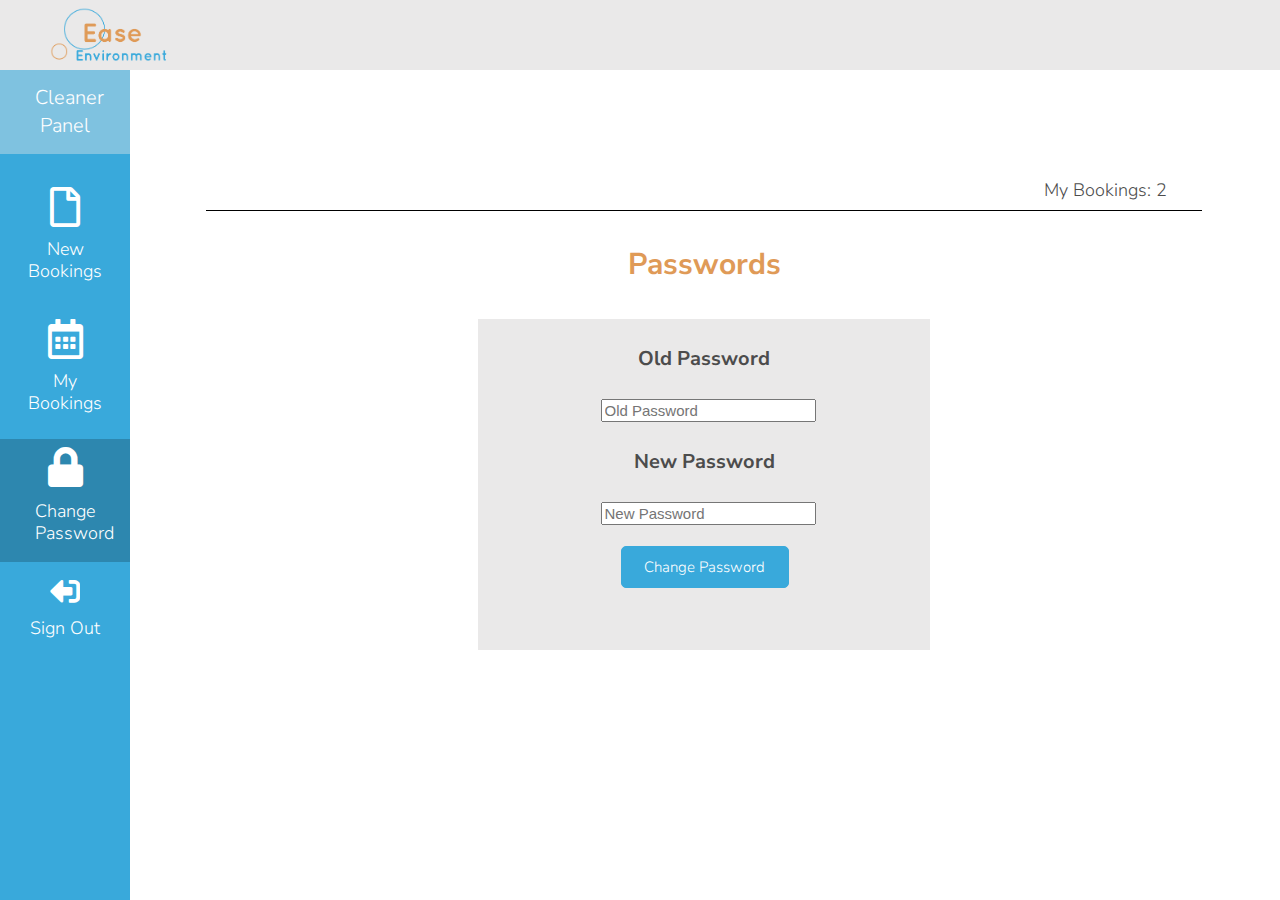
<file: admin/cleaner_change_password.html>
<!DOCTYPE html>
<html lang="en" id="simple-container">
<head>
  <link rel="stylesheet" href="https://use.fontawesome.com/releases/v5.6.3/css/all.css">
  <meta charset="UTF-8">
  <meta name="viewport" content="width=device-width, initial-scale=1.0">
  <title>Ease Environment | Cleaner Change Password</title>
  <link href="https://fonts.googleapis.com/css?family=Nunito|Nunito+Sans|Quicksand&display=swap" rel="stylesheet">
  <link rel="stylesheet" href="../styles/login.css">
  <link rel="stylesheet" href="../styles/sidebar.css">
  <link rel="stylesheet" href="../styles/cleaner_change_password.css">
  <link rel="stylesheet" href="../styles/modal.css">
</head>

<body>
  <nav>
    <a id="logo-nav" href="#home"><img src="../images/logo.png" class="img-logo-nav"></a>
    <div class="dropdown">
      <i onclick="myFunction()" class="fas fa-bars dropbtn"></i>

      <div id="myDropdown" class="dropdown-content">
        <a href="../admin/cleaner_dashboard.html" class="dropdown-admin-panel-link">Cleaner <br>Panel</a>
        <a href="../admin/cleaner_new_bookings.html" class="dropdown-link"><i class="far fa-file dropdown-link-icon"></i><br> New <br>Bookings</a>
        <a href="../admin/cleaner_my_bookings.html" class="dropdown-link"><i class="far fa-calendar-alt dropdown-link-icon"></i><br> My <br>Bookings</a>
        <a href="../admin/cleaner_change_password.html" class="dropdown-link"><i class="fas fa-lock dropdown-link-icon"></i><br> Change <br>Password</a>
        <a href="#" class="dropdown-link"><i class="fas fa-sign-out-alt fa-rotate-180 dropdown-link-icon"></i><br> Sign Out</a>
      </div>
    </div>
  </nav>

  <div class="sidenav">
    <a href="../admin/cleaner_dashboard.html"><p class="sidebar-title">Cleaner Panel</p></a>
    <a class="sidebar-link" href="../admin/cleaner_new_bookings.html"><i class="far fa-file sidebar-icon"></i><p class="sidebar-link-text">New Bookings</p></a>
    <a class="sidebar-link" href="../admin/cleaner_my_bookings.html"><i class="far fa-calendar-alt sidebar-icon"></i><p class="sidebar-link-text">My <br>Bookings</p></a>
    <a class="active-sidebar-link" href="../admin/cleaner_change_password.html"><i class="fas fa-lock sidebar-icon"></i><p class="sidebar-link-text">Change Password</p></a>
    <a class="sign-out-link sidebar-link" href="#"><i class="fas fa-sign-out-alt fa-rotate-180 sign-out-icon"></i><p class="sign-out-link-text">Sign Out</p></a>
  </div>

  <div class="wrap">
    <div class="main">
      <p class="my-bookings-headline">My Bookings: 2</p>
      <p class="admin-title">Passwords</p>
      <div class="change-password-area">
        <div class="change-password">
          <p class="old-password">Old Password</p>
          <input type="text" class="input-change-password" placeholder="Old Password">
          <p class="new-password">New Password</p>
          <input type="text" class="input-change-password" placeholder="New Password">
          <p class="modal-btn change-password-btn" id="cleaner-password-modal-btn">Change Password</p>
        </div>
      </div>
    </div>
  </div>

  <div id="cleaner-password-modal" class="modal">
    <div class="modal-content">
      <span class="close">&times;</span>
      <div class="modal-text">
        <p class="modal-title">Success!</p>
        <p class="modal-txt">Your password is now updated.</p>
        <p class="modal-ok-btn" id="cleaner-password-modal-ok-btn">OK</p>
      </div>
    </div>
  </div>


</body>

<script type="text/javascript">
  function myFunction() {
    document.getElementById("myDropdown").classList.toggle("show");
  }

  window.onclick = function(event) {
    if (!event.target.matches('.dropbtn')) {
      var dropdowns = document.getElementsByClassName("dropdown-content");
      var i;
      for (i = 0; i < dropdowns.length; i++) {
        var openDropdown = dropdowns[i];
        if (openDropdown.classList.contains('show')) {
          openDropdown.classList.remove('show');
        }
      }
    }
  }

  var modal = document.getElementById("cleaner-password-modal");
  var btn = document.getElementById("cleaner-password-modal-btn");
  var span = document.getElementsByClassName("close")[0];
  var ok = document.getElementById("cleaner-password-modal-ok-btn");
  btn.onclick = function() {
    modal.style.display = "block";
  }
  span.onclick = function() {
    modal.style.display = "none";
  }
  ok.onclick = function() {
    modal.style.display = "none";
  }
  window.onclick = function(event) {
    if (event.target == modal) {
      modal.style.display = "none";
    }
  }
</script>
</file>
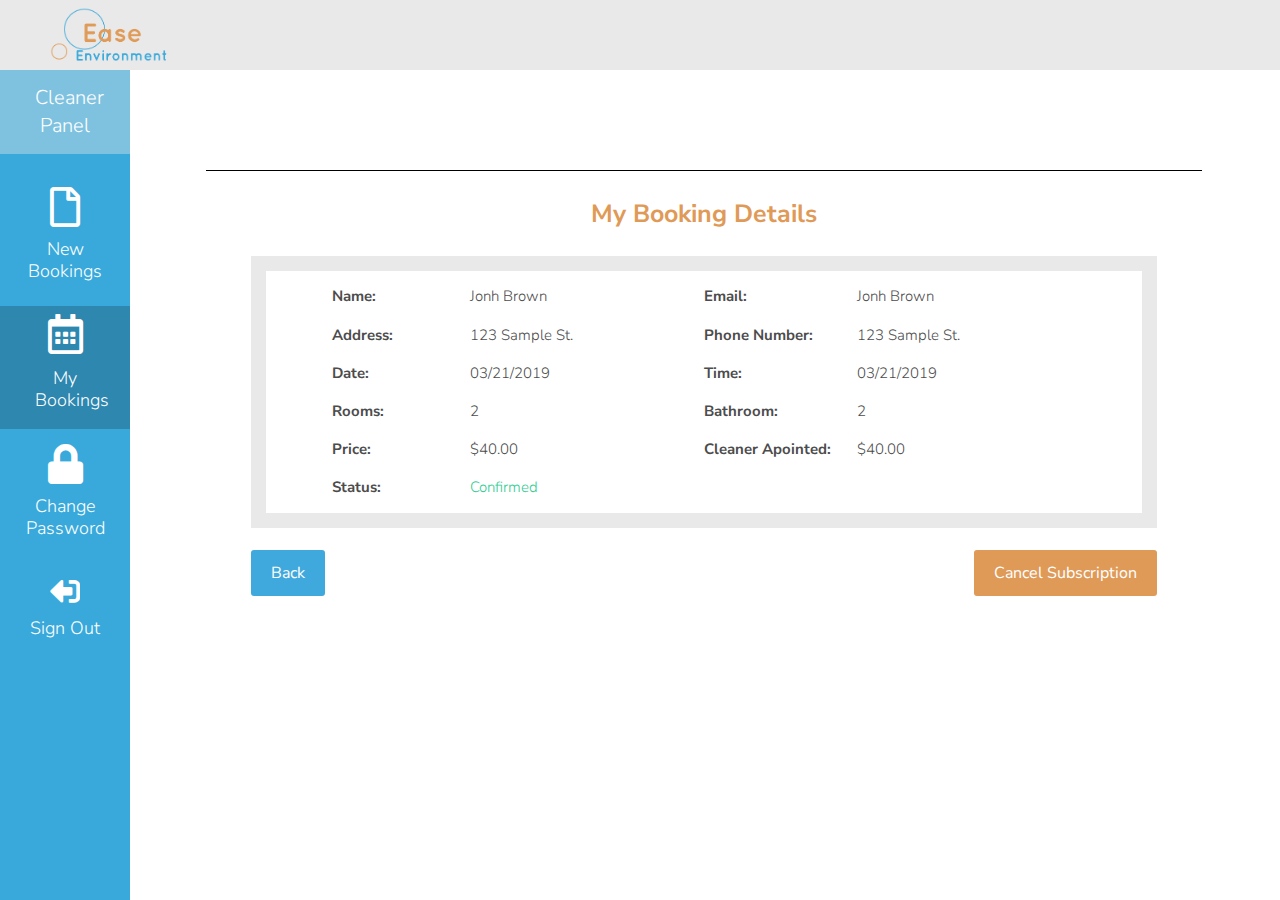
<file: admin/cleaner_my_booking_details.html>
<!DOCTYPE html>
<html lang="en" id="simple-container">
<head>
  <link rel="stylesheet" href="https://use.fontawesome.com/releases/v5.6.3/css/all.css">
  <meta charset="UTF-8">
  <meta name="viewport" content="width=device-width, initial-scale=1.0">
  <title>Ease Environment | Cleaner - My Booking Details</title>
  <link href="https://fonts.googleapis.com/css?family=Nunito|Nunito+Sans|Quicksand&display=swap" rel="stylesheet">
  <link rel="stylesheet" href="../styles/login.css">
  <link rel="stylesheet" href="../styles/cleaner_my_bookings.css">
  <link rel="stylesheet" href="../styles/cleaner_my_booking_details.css">
  <link rel="stylesheet" href="../styles/sidebar.css">
  <link rel="stylesheet" href="../styles/modal.css">
</head>

<body>
  <nav>
    <a id="logo-nav" href="#home"><img src="../images/logo.png" class="img-logo-nav"></a>
    <div class="dropdown">
      <i onclick="myFunction()" class="fas fa-bars dropbtn"></i>

      <div id="myDropdown" class="dropdown-content">
        <a href="../admin/cleaner_dashboard.html" class="dropdown-admin-panel-link">Cleaner <br>Panel</a>
        <a href="../admin/cleaner_new_bookings.html" class="dropdown-link"><i class="far fa-file dropdown-link-icon"></i><br> New <br>Bookings</a>
        <a href="../admin/cleaner_my_bookings.html" class="dropdown-link"><i class="far fa-calendar-alt dropdown-link-icon"></i><br> My <br>Bookings</a>
        <a href="../admin/cleaner_change_password.html" class="dropdown-link"><i class="fas fa-lock dropdown-link-icon"></i><br> Change <br>Password</a>
        <a href="#" class="dropdown-link"><i class="fas fa-sign-out-alt fa-rotate-180 dropdown-link-icon"></i><br> Sign Out</a>
      </div>
    </div>
  </nav>

  <div class="sidenav">
    <a href="../admin/cleaner_dashboard.html"><p class="sidebar-title">Cleaner Panel</p></a>
    <a class="sidebar-link" href="../admin/cleaner_new_bookings.html"><i class="far fa-file sidebar-icon"></i><p class="sidebar-link-text">New Bookings</p></a>
    <a class="active-sidebar-link" href="../admin/cleaner_my_bookings.html"><i class="far fa-calendar-alt sidebar-icon"></i><p class="sidebar-link-text">My <br>Bookings</p></a>
    <a class="sidebar-link" href="../admin/cleaner_change_password.html"><i class="fas fa-lock sidebar-icon"></i><p class="sidebar-link-text">Change Password</p></a>
    <a class="sign-out-link sidebar-link" href="#"><i class="fas fa-sign-out-alt fa-rotate-180 sign-out-icon"></i><p class="sign-out-link-text">Sign Out</p></a>
  </div>

  <div class="wrap">
    <div class="main">
      <div class="back-btn-area-mobile">
        <a href="../admin/cleaner_my_bookings.html" class="back-btn">Back</a>
      </div>
      <p class="header-line"></p>
      <p class="booking-details-title">My Booking Details</p>
      <div class="infos-area">
        <div>
          <div class="first-info-area">
            <p class="info-title">Name: </p>
            <p class="info-description">Jonh Brown</p>
          </div>
          <div class="first-info-area">
            <p class="info-title">Address: </p>
            <p class="info-description">123 Sample St.</p>
          </div>
          <div class="first-info-area">
            <p class="info-title">Date: </p>
            <p class="info-description">03/21/2019</p>
          </div>
          <div class="first-info-area">
            <p class="info-title">Rooms: </p>
            <p class="info-description">2</p>
          </div>
          <div class="first-info-area">
            <p class="info-title">Price: </p>
            <p class="info-description">$40.00</p>
          </div>
          <div class="first-info-area">
            <p class="info-title">Status: </p>
            <p class="info-description info-status-confirmed">Confirmed</p>
          </div>
        </div>
        <div>
          <div class="second-info-area">
            <p class="info-title">Email: </p>
            <p class="info-description">Jonh Brown</p>
          </div>
          <div class="second-info-area">
            <p class="info-title">Phone Number: </p>
            <p class="info-description">123 Sample St.</p>
          </div>
          <div class="second-info-area">
            <p class="info-title">Time: </p>
            <p class="info-description">03/21/2019</p>
          </div>
          <div class="second-info-area">
            <p class="info-title">Bathroom: </p>
            <p class="info-description">2</p>
          </div>
          <div class="second-info-area">
            <p class="info-title">Cleaner Apointed: </p>
            <p class="info-description">$40.00</p>
          </div>
          <div class="second-info-area">
          </div>
        </div>
      </div>
      <div class="booking-details-btns-area">
        <div class="back-btn-area">
          <a href="../admin/cleaner_my_bookings.html" class="booking-details-btn">Back</a>
        </div>
        <div class="advance-btns-area">
          <a href="#" id="cancel-subscription-btn" class="booking-details-btn delete-detail-btn margin-left-25">Cancel Subscription</a>
        </div>
      </div>
    </div>
  </div>

  <div id="cancel-subscription-modal" class="modal">
    <div class="modal-content">
      <span class="close">&times;</span>
      <div class="modal-text">
        <p class="modal-title">Success!</p>
        <p class="modal-txt">Your subscription was cancelled.</p>
      </div>
    </div>
  </div>

</body>

<script type="text/javascript">
  /* When the user clicks on the button,
  toggle between hiding and showing the dropdown content */
  function myFunction() {
    document.getElementById("myDropdown").classList.toggle("show");
  }

  // Close the dropdown menu if the user clicks outside of it
  window.onclick = function(event) {
    if (!event.target.matches('.dropbtn')) {
      var dropdowns = document.getElementsByClassName("dropdown-content");
      var i;
      for (i = 0; i < dropdowns.length; i++) {
        var openDropdown = dropdowns[i];
        if (openDropdown.classList.contains('show')) {
          openDropdown.classList.remove('show');
        }
      }
    }
  }

  var modal = document.getElementById("cancel-subscription-modal");
  var btn = document.getElementById("cancel-subscription-btn");
  var span = document.getElementsByClassName("close")[0];
  btn.onclick = function() {
    modal.style.display = "block";
  }
  span.onclick = function() {
    modal.style.display = "none";
  }
  window.onclick = function(event) {
    if (event.target == modal) {
      modal.style.display = "none";
    }
  }
</script>
</file>
<file: styles/home.css>
body {
  margin: 0;
  font-family: 'Nunito Sans', sans-serif;
}
h1 {
  font-family: 'Quicksand', sans-serif;
  font-size: 45px;
  color: #39a9db;
  text-align: center;
}
h2 {
  font-family: 'Quicksand', sans-serif;
  font-size: 40px;
  color: #DF9A57;
  text-align: center;
}
h3 {
  font-family: 'Quicksand', sans-serif;
  font-size: 40px;
  margin: 0;
  color: #39a9db;
  text-align: center;
  font-weight: bold;
}
h4 {
  font-family: 'Quicksand', sans-serif;
  font-size: 30px;
  font-weight: normal;
  line-height: 50px;
  margin: 8% 5%;
  color: #4C4C4C;
  text-align: center;
}
p {
  font-family: 'Nunito Sans', sans-serif;
  font-size: 25px;
  font-weight: 300;
  line-height: 40px;
  color: #4c4c4c;
}

/*----- Top Navigation Bar -----*/

nav {
  height: 70px;
  text-align: right;
  background: #eae9e9;
  align-content: center;
  top: 0;
  left: 0;
  right: 0;
  z-index: 1;
}
nav a {
  display: inline-block;
  padding-top: 25px;
  margin-right: 50px;
  text-decoration: none;
  text-align: right;
  font-weight: 600;
  color: #4c4c4c;
  font-size: 15px;
  font-family: 'Nunito Sans', sans-serif;
}
.nav-links:hover {
  color: #DF9A57;
  text-decoration: none;
}
.img-logo-nav {
  width: 40%;
  margin-right: 65%;
}
#logo-nav {
  float: left;
  padding-top: 5px;
  padding-left: 50px;
}
.schedule-now {
  background-color: #39A9DB;
  color: white;
  text-decoration: none;
  text-align: center;
  border-radius: 4px;
  padding: 0.5% 1%;
}
.schedule-now:hover {
  background-color: #2D87Af;
}
.group {
  padding-right: 80px;
}
.dropdown {
  display: none;
}








/*----- Container -----*/

.wrap {
  align-content: center;
}

/*----- Home -----*/

.home {
  background: linear-gradient(rgba(238, 238, 238, 0.3), rgba(238, 238, 238, 0.3)), url("../images/header.jpg") no-repeat scroll;
  background-size: 100% 100%;
  background-position: center;
}
.content-wrap {
  overflow: auto;
  width: 100%;
}
.form-simple-container {
  border-radius: 5px;
  background-color: #F4F4F3;
  background: linear-gradient(rgba(255, 255, 255, 0.7), rgba(255, 255, 255, 0.7)) scroll;
  padding: 5% 5% 6% 5%;
  margin: 5% 0 5% 8%;
  width: 30%;
  height: 30%;
}
.header-title {
  text-align: center;
}
.blue {
  color: #39A9DB;
}
.grid-label {
  display: grid;
  grid-template-columns: 45% 45%;
  grid-gap: 10%;
  width: 100%;
}
.form-simple-container label {
  margin: 19% 0;
}
.intro-form {
  align-self: center;
}
.inline-location {
  display: grid;
  grid-template-columns: 45% 55%;
}
.inline-content {
  display: grid;
  grid-template-columns: 20% 80%;
}
.inline-info {
  display: grid;
  grid-template-columns: 50% 50%;
}
.inline-info input {
  display: grid;
  grid-template-columns: 50% 50%;
  margin-top: 22px !important;
}
input[type=text].estimate-form, .contact-info-form, select, textarea {
  width: 100%;
  height: 35px;
  padding: 12px;
  border: 1px solid #ccc;
  border-radius: 4px;
  box-sizing: border-box;
  margin-top: 12px;
  margin-bottom: 14px;
  resize: vertical
  outline: none;
}
.btn-estimate {
  background-color: #39A9DB;
  color: white;
  text-decoration: none;
  text-align: center;
  border-radius: 5px;
  padding: 6% 6%;
}
.btn-estimate:hover {
  background-color: #2D87Af;
}
.header-btn {
  margin: 8% 32.3%;
}
.header-form-img {
  float: right;
  margin-top: 2%;
  width: 30%;
}
.form-circles {
  margin-top: 7%;
}

/*----- About -----*/

.about {
  margin: 5% 0;
}
.about-title {
  position: relative;
  text-align: center;
}
.title-image {
    margin: 0 38%;
}
.grid-about {
  display: grid;
  grid-template-columns: 50% 50%;
  margin: 2% 0;
}
.about-content {
  text-align: center;
  margin: 10% 2% 10% 20%;
}
.highlight {
  color: #DF9A57;
}
.primary-paragraph {
  font-size: 30px;
  font-weight: 800;
  line-height: 52px;
  color: #4c4c4c;
}
.secondary-paragraph {
  font-size: 25px;
  font-weight: 300;
  line-height: 40px;
  color: #4c4c4c;
}
.img-about {
  background-image: url("../images/big_circles.png");
  background-size: 74% auto;
  background-repeat: no-repeat;
  background-position: center;
  width: 57%;
  margin: 0;
  padding: 13%;
  border-radius: 300px;
}

/*----- Benefits -----*/

.benefits {
  background-color: #D8EEF8;
  padding: 5% 0;
}
.grid-benefits {
  display: grid;
  grid-template-columns: 50% 50%;
}
.benefits-img {
  margin: 10% 38.5%;
}
.benefits-content {
  text-align: center;
  margin: 0 20%;
}

/*----- Contact -----*/

.contact {
  margin: 5% 0;
}
.contact-title {
  background-image: url("../images/circles.png");
  background-size: 9% auto;
  background-repeat: no-repeat;
  background-position: center;
  background-position-y: 10%;
  background-position-x: 40.3%;
  padding: 1.5% 0 5% 0;
  margin-top: 5%;
  margin-bottom: 2%;
}
.grid-contact {
  display: grid;
  grid-template-columns: 45% 55%;
  margin: 7% 6% 6% 6%;
}
.contact-content {
  text-align: center;
  background-size: 50%;
  margin: 5%;
}
.primary-text {
  font-size: 40px;
  line-height: 50px;
  margin-bottom: 20%;
}
.contact-form label {
  color: #4C4C4C;
  font-size: 16px;
}
.contact-form {
  border-radius: 5px;
  background-color: #EAE9E9;
  padding: 5%;
  margin-left: 5%;
  margin-right: 7%;
}
.grid-contact-form {
  display: grid;
  grid-template-columns: 100%;
}
.grid-contact-form label {
  text-align: left;
  font-family: 'Nunito Sans', sans-serif;
}
.name-phone {
  display: grid;
  grid-template-columns: 55% 45%;
}
.phone-contact {
  margin-left: 11%;
}
.name-input {
  padding: 2% 5% !important;
}
.phone-input {
  width: 90% !important;
  margin-left: 10%;
}
#message {
  height: 200px;
}
.btn-send {
  background-color: #39A9DB;
  color: white;
  font-size: 16px;
  text-decoration: none;
  text-align: center;
  border-radius: 5px;
  padding: 2% 6%;
  font-family: 'Nunito Sans', sans-serif;
  text-align: right;
  float: right;
}
.btn-send:hover {
  background-color: #2D87AF;
}

/*----- Call to Action -----*/

.call-to-action {
  background-color: #D8EEF8;
  padding: 5% 0;
  text-align: center;
}
.schedule-now-btn {
  background-color: #39A9DB;
  color: white;
  text-decoration: none;
  text-align: center;
  border-radius: 4px;
  padding: 0.5% 1%;
  font-size: 20px;
}
.schedule-now-btn:hover {
  background-color: #2D87AF;
}

/*----- Footer -----*/

.footer {
  background-color: white;
  max-width: 100%;
  text-align: center;
  padding-top: 3%;
  padding-bottom: 4%;
}
.grid-footer h1{
  font-size: 35px;
}
.grid-footer {
  display: grid;
  grid-template-columns: 50% 50%;
}
.social-media-icon {
  padding: 0 2% 2% 2%;
  margin-top: 3%;
  color: #4C4C4C;
  font-size: 45px;
}
.social-media-icon:hover {
  color: #DF9A57;
}

/*----- Copyright -----*/

.copyright {
  text-align: center;
  padding-top: 2%;
}
.copyright-paragraph {
  font-size: 15px;
}

/*----- Modal Get Estimate -------*/

.modal {
  display: none;
  position: fixed;
  z-index: 1;
  left: 0;
  top: 0;
  width: 100%;
  height: 100%;
  overflow: auto;
  background-color: rgb(0,0,0);
  background-color: rgba(0,0,0,0.4);
}
.modal-content {
  background-color: #fefefe;
  margin: 15% auto;
  padding: 20px;
  border: 1px solid #888;
  width: 50%;
}
.close {
  color: #aaa;
  float: right;
  font-size: 28px;
  font-weight: bold;
}
.close:hover,
.close:focus {
  color: black;
  text-decoration: none;
  cursor: pointer;
}
.modal-text {
  text-align: center;
}
.modal-text p {
  line-height: 10px;
}
.modal-buttons-area {
  display: grid;
  grid-template-columns: 100%;
  justify-items: center;
  margin: 0 15%;
  text-align: center;
}
.modal-btn {
  background-color: #39a9db;
  color: white;
  border: 1px solid #39a9db;
  border-radius: 5px;
  width: 28%;
  font-size: 18px;
  cursor: pointer;
}
.modal-btn:hover {
  background-color: #2d87af;
}
.confirm-btn {
  border: 3px solid #39A9DB;
}

.schedule-now-modal-btn {
  background-color: #39a9db;
  color: white;
  border: 1px solid #39a9db;
  border-radius: 5px;
  font-size: 18px;
  text-align: center;
  padding: 12px 20px;
  text-decoration: none;
  margin: 3% auto;
}
.schedule-now-modal-btn:hover {
  background-color: #2d87af;
}

/* Media Queries
-------------------------*/

/*----- Ultrawide -----*/

@media only screen and (min-width: 2400px) {
  nav {
    margin: 0 25%;
  }
  .wrap {
    margin: 0 25%;
  }
  .form-simple-container {
    width: 37%;
  }
  .subtitle {
    font-size: 150%;
  }
  .btn-conheca {
    font-size: 90%;
  }
  .about-title {
    background-position-x: 41.3%;
  }
  .contact-title{
    background-position-x: 39.7%;
  }
  .modal-btn {
    width: 20%;
  }
}

/*----- Netbook -----*/

@media only screen and (min-width: 1024px) and (max-width: 1439px) {
  h1 {
    font-size: 30px;
  }
  h2 {
    font-size: 30px;
  }
  h3 {
    font-size: 30px;
  }
  h4 {
    font-size: 20px;
    line-height: 28px;
  }
  nav {
    height: 60px;
  }
  nav a {
    padding-top: 25px;
    margin-right: 20px;
    font-size: 13px;
  }
  .img-logo-nav {
    width: 35%;
  }
  #logo-nav {
    float: left;
    padding-top: 8px;
    padding-left: 60px;
  }
  .group {
    padding-right: 60px;
  }
  .subtitle {
    font-size: 100%;
  }
  .form-simple-container {
    width: 35%;
  }
  .header-form-img {
    width: 25%;
  }
  .btn-estimate {
    font-size: 15px;
  }
  .header-btn {
    margin: 8% 29.3%;
  }
  .form-simple-container label {
    margin: 26% -5px;
  }
  .inline-info input {
    margin-top: 26px !important;
  }
  .about-title {
    background-size: 89px auto;
  }
  .title-image {
    margin: 0 35%;
    width: 27%;
  }
  .primary-paragraph {
    font-size: 25px;
    line-height: 35px;
    margin-top: 0;
  }
  .secondary-paragraph {
    font-size: 20px;
    line-height: 35px;
  }
  .benefits-img {
    margin: 10% 35%;
    width: 30%;
  }
  .benefits-content {
    font-size: 22px;
    margin: 0 9%;
    line-height: 35px;
  }
  .grid-benefits {
    margin: 0 10%;
  }
  .primary-text {
    font-size: 25px;
  }
  .secondary-text {
    font-size: 20px;
  }
  .name {
    margin: 0;
  }
  .phone-contact {
    margin: 0 0 0 10%;
  }
  #message {
    height: 150px;
  }
  .footer a {
    font-size: 200%;
  }
  .grid-footer h1 {
    font-size: 30px;
  }
  .footer-text {
    font-size: 20px;
    line-height: 15px;
  }
  .social-media-icon {
    font-size: 32px;
  }
  .modal-btn {
    width: 43%;
  }
}

/*----- Tablet -----*/

@media only screen and (min-width: 768px) and (max-width: 1023px) {
  h1 {
    font-size: 25px;
  }
  h2 {
    font-size: 25px;
  }
  h3 {
    font-size: 25px;
  }
  h4 {
    font-size: 20px;
    line-height: 25px;
  }
  nav {
    height: 60px;
  }
  nav a {
    margin-right: 31px;
    font-size: 13px;
  }
  .img-logo-nav {
    width: 35%;
  }
  .form-simple-container {
    width: 40%;
    font-size: 15px;
  }
  input[type=text].estimate-form, .contact-info-form, select, textarea {
    margin-top: 0;
    margin-bottom: 0px;
  }
  .grid-contact-form label {
    margin-top: 5%;
    font-size: 15px;
  }
  .inline {
    grid-template-columns: 52% 55%;
  }
  .inline-content {
    grid-template-columns: 23% 80%;
  }
  .grid-label {
    grid-gap: 9%;
  }
  .inline-info {
    grid-template-columns: 60% 50%;
  }
  .header-btn {
    margin: 8% 23% 8% 29%;
  }
  .header-form-img {
    float: right;
    margin-top: 4%;
    width: 22%;
  }
  .about-title {
    background-size: 64px auto;
  }
  .about-content {
    margin: 6% 2% 10% 20%;
  }
  .title-image {
    margin: 0 35%;
    width: 26%;
  }
  .primary-paragraph {
    font-size: 22px;
    line-height: 36px;
  }
  .secondary-paragraph {
    font-size: 15px;
    line-height: 25px;
  }
  .benefits-img {
    margin: 10% 35%;
    width: 30%;
  }
  .benefits-content {
    font-size: 18px;
    margin: 0 9%;
    line-height: 28px;
  }
  .grid-benefits {
    margin: 0 10%;
  }
  .grid-contact {
    margin: 7% 0% 6% 5%;
  }
  .primary-text {
    font-size: 20px;
    line-height: 40px;
  }
  .secondary-text {
    font-size: 15px;
  }
  #message {
    height: 100px;
  }
  .btn-send {
    margin-top: 5%;
  }
  .schedule-now-btn {
    padding: 1% 2%;
    font-size: 15px;
  }
  .grid-footer h1 {
    font-size: 25px;
  }
  .footer-text {
    font-size: 20px;
    line-height: 15px;
  }
  .social-media-icon {
    font-size: 32px;
  }
  .copyright-paragraph {
    font-size: 12px;
  }
  .modal-btn {
    width: 56%;
  }
  .modal-text p {
    font-size: 20px;
    line-height: 29px;
  }
}

@media only screen and (min-width: 521px) and (max-width: 767px) {
  h1 {
    font-size: 25px;
  }
  h2 {
    font-size: 25px;
  }
  h3 {
    font-size: 25px;
  }
  h4 {
    font-size: 20px;
    line-height: 25px;
  }
  nav {
    height: 60px;
  }
  .nav-group {
    display: none;
  }
  nav a {
    margin-right: 31px;
    font-size: 13px;
  }
  .img-logo-nav {
    width: 35%;
  }
  .form-simple-container {
    width: 55%;
    font-size: 15px;
  }
  input[type=text].estimate-form, .contact-info-form, select, textarea {
    margin-top: 0;
    margin-bottom: 0px;
  }
  .grid-contact-form label {
    margin-top: 5%;
    font-size: 13px;
  }
  .inline {
    grid-template-columns: 52% 55%;
  }
  .inline-content {
    grid-template-columns: 23% 80%;
  }
  .grid-label {
    grid-gap: 9%;
  }
  .inline-info {
    grid-template-columns: 26% 50%;
  }
  .header-btn {
    margin: 8% 23% 8% 27%;
  }
  .header-form-img {
    float: right;
    margin-top: 4%;
    width: 22%;
  }
  .about-title {
    background-size: 64px auto;
  }
  .about-content {
    margin: 6% 2% 10% 20%;
  }
  .img-about {
    margin-top: 18%;
  }
  .title-image {
    margin: 0 32%;
    width: 30%;
  }
  .primary-paragraph {
    font-size: 22px;
    line-height: 36px;
  }
  .secondary-paragraph {
    font-size: 15px;
    line-height: 25px;
  }
  .benefits-img {
    margin: 10% 35%;
    width: 30%;
  }
  .benefits-content {
    font-size: 18px;
    margin: 0 9%;
    line-height: 28px;
  }
  .grid-benefits {
    margin: 0 10%;
  }
  .grid-contact {
    margin: 7% 0% 6% 5%;
    grid-template-columns: 40% 60%;
  }
  .primary-text {
    font-size: 20px;
    line-height: 33px;
  }
  .secondary-text {
    font-size: 15px;
    line-height: 26px;
  }
  #message {
    height: 100px;
  }
  .btn-send {
    margin-top: 5%;
  }
  .schedule-now-btn {
    padding: 1% 2%;
    font-size: 15px;
  }
  .grid-footer h1 {
    font-size: 25px;
  }
  .footer-text {
    font-size: 20px;
    line-height: 15px;
  }
  .social-media-icon {
    font-size: 32px;
  }
  .copyright-paragraph {
    font-size: 12px;
  }
  .modal-btn {
    width: 70%;
  }
  .modal-text p {
    font-size: 16px;
    line-height: 16px;
  }
}

/*----- Smartphones -----*/

@media only screen and (max-width: 520px) {
  h1 {
    font-size: 25px;
  }
  h2 {
    font-size: 25px;
  }
  h3 {
    font-size: 25px;
  }
  h4 {
    font-size: 20px;
    line-height: 25px;
  }
  nav {
    height: 50px;
  }
  nav a {
    margin-right: 0;
  }
  .img-logo-nav {
    width: 30%;
    margin-right: 27%;
    float: left;
    margin-left: 4%;
}
  #logo-nav {
    padding-top: 5px;
    padding-left: 0;
  }
  .nav-group {
    display: none;
  }
  .dropbtn:hover, .dropbtn:focus {
  }

  .dropdown-content a {
    color: black;
    padding: 12px 16px;
    text-decoration: none;
    display: block;
  }
  .dropdown-content a:hover {
    background-color: #96CBE2
  }
  .show {
    display:block;
  }
  .dropdown {
    position: relative;
    display: block;
  }
  .dropdown-content {
    display: none;
    position: absolute;
    color: #4C4C4C;
    background-color: #f1f1f1;
    min-width: 120px;
    box-shadow: 0px 8px 16px 0px rgba(0,0,0,0.2);
    z-index: 1;
    right: 0;
  }
  .dropbtn {
    padding: 16px 0px 16px 0px;
    font-size: 16px;
    cursor: pointer;
    margin-right: 12px;
  }
  .show {
    display:block;
  }
  .intro-form {
  align-self: center;
  }

  .home {
    background-size: 220% 100%;
  }
  .content-wrap {
    padding: 5% 0%;
  }
  .form-simple-container {
    padding: 5% 5% 6% 5%;
    margin: 0;
    width: 90%;
    border-radius: 0;
  }
  .form-simple-container label {
    margin: 23% 0;
  }
  .header-form-img {
    margin-top: 0%;
    width: 22%;
  }
  input[type=text].estimate-form, .contact-info-form, select, textarea {
    margin-top: 3%;
    margin-bottom: 0px;
  }
  .grid-contact-form label {
    font-size: 15px;
  }
  .header-btn {
    margin: 8% 24% 8% 22%;
  }
  .inline-info {
    grid-template-columns: 100px 30%;
  }
  .inline-info label {
    margin-top: 20%;
  }
  .about-title {
    background-size: 56px auto;
    background-position-x: 35.5%;
  }
  .grid-about {
    display: grid;
    grid-template-columns: 100%;
    margin: 2% 0;
  }
  .about-content {
    text-align: center;
    margin: 10% 5% 0 5%;
  }
  .title-image {
    margin: 0 27%;
    width: 40%;
  }
  .primary-paragraph {
    font-size: 22px;
    line-height: 36px;
  }
  .secondary-paragraph {
    font-size: 15px;
    line-height: 25px;
  }
  .img-about {
    margin: 0 9%;
    padding: 13%;
  }
  .grid-benefits {
    grid-template-columns: 100%;
  }
  .benefits-img {
    margin: 10% 35%;
    width: 25%;
  }
  .benefits-content {
    text-align: center;
    margin: 0 20%;
    font-size: 18px;
    line-height: 28px;
  }
  .contact-title {
    background-size: 56px auto;
    background-position-x: 33.3%;
  }
  .grid-contact {
    grid-template-columns: 100%;
    margin: 0 0 6% 0;
  }
  .primary-text {
    font-size: 20px;
    line-height: 40px;
    margin-bottom: 0;
  }
  .secondary-text {
    font-size: 15px;
    line-height: 23px;
  }
  .contact-form {
    border-radius: 0;
    margin-left: 0;
    margin-right: 0;
  }
  .btn-send {
    margin-top: 5%;
  }
  .call-to-action {
    padding: 5% 0 10% 0;
  }
  .schedule-now-btn {
    border-radius: 4px;
    padding: 1.5% 3%;
    margin-bottom: 5%;
    font-size: 17px;
  }
  .grid-footer {
    grid-template-columns: 100%;
  }
  .grid-footer h1 {
    font-size: 25px;
  }
  .footer-text {
    font-size: 20px;
    line-height: 10px;
  }
  .social-media-icon {
    font-size: 32px;
  }
  .copyright-paragraph {
    font-size: 12px;
  }
  .modal-btn {
    width: 122%;
    font-size: 14px;
  }
  .modal-text p {
    font-size: 14px;
    line-height: 22px;
  }
}
</file>
<file: styles/schedule-now.css>
/*----- Schedule Info -----*/

.form-schedule-now {
  border-radius: 5px;
  background-color: #F4F4F3;
  background: linear-gradient(rgba(255, 255, 255, 0.7), rgba(255, 255, 255, 0.7)) scroll;
  padding: 5% 5% 2% 5%;
  margin: 5% 0 5% 8%;
  width: 74%;
}
.schedule-info-grid {
  display: grid;
  grid-template-columns: 50% 50%;
}
.form-schedule-now label {
  margin: 19% 0;
}
.form-left {
  margin-top: 12%;
}
input[type=text].schedule-info-form, select, textarea {
  width: 100%;
  height: 35px;
  padding: 6px;
  border: 1px solid #ccc;
  border-radius: 4px;
  box-sizing: border-box;
  margin-top: 4%;
  margin-bottom: 14px;
  resize: vertical
  outline: none;
}
.inline-content-left {
  display: grid;
  grid-template-columns: 20% 80%;
  grid-row-gap: 130%;
}
input[type=text].datepicker, select, textarea {
  width: 50%;
  height: 35px;
  padding: 12px;
  border: 1px solid #ccc;
  border-radius: 4px;
  box-sizing: border-box;
  margin-top: 5%;
  margin-bottom: 14px;
}
input[type=text].timepicker, select, textarea {
  width: 50%;
  height: 35px;
  padding: 12px;
  border: 1px solid #ccc;
  border-radius: 4px;
  box-sizing: border-box;
  margin-top: 5%;
  margin-bottom: 14px;
}
.time-area {
  margin-top: 25%;
}
.form-right {
  margin-top: 12%;
}
.form-right-mobile {
  display: none;
}
.inline-location label {
  margin-top: 12%;
}
.phone {
  margin: 19% 0;
}
.inline-numbers {
  display: grid;
  grid-template-columns: 50% 50%;
}
.number-rooms {
  margin: 19% 0;
}
.number-bathrooms {
  margin: 19% 0;
}
.book-btn-mobile {
  display: none;
}
.btn-book-now {
  background-color: #39A9DB;
  color: white;
  text-decoration: none;
  text-align: center;
  border-radius: 5px;
  padding: 1% 3%;
  float: right;
}
.book-form-img {
  margin-top: 2%;
  margin-left: 18%;
  width: 10%;
}
.book-form-circles-mobile {
  display: none;
}
.book-form-circles {
  text-align: center;

}

/*------ Modal ------*/

.modal-title {
  font-weight: 700;
  margin-top: 3%;
  margin-bottom: 8%;
}
.booking-confirmation-ok-modal-btn:hover {
  background-color: #2d87af;
}


/* Media Queries
-------------------------*/

/*----- Ultrawide -----*/

@media only screen and (min-width: 2400px) {
  
}

/*----- Netbook -----*/

@media only screen and (min-width: 1024px) and (max-width: 1439px) {
  .form-schedule-now {
    padding: 5% 5% 0% 5%;
  }
  .modal-text p {
    line-height: 36px;
  }
  .inline-numbers input {
    margin-top: 26px !important;
  }
}

/*----- Tablet -----*/

@media only screen and (min-width: 768px) and (max-width: 1023px) {
  .form-schedule-now {
    padding: 5% 5% 1% 5%;
    width: 74%;
    height: 100%; 
  }
  .form-schedule-now label {
    margin: 13% 0;
    font-size: 14px;
  }
  .schedule-info-grid {
    display: grid;
    grid-template-columns: 47% 53%;
  }
  input[type=text].schedule-info-form, select, textarea {
    width: 100%;
    height: 30px;
    padding: 5px;
    border: 1px solid #ccc;
    border-radius: 4px;
    box-sizing: border-box;
    margin-top: 3%;
    margin-bottom: 9px;
    margin-left: 1%;
  }
  input[type=text].datepicker, select, textarea {
    width: 90%;
    height: 30px;
    padding: 5px;
    margin-top: 5%;
    margin-bottom: 14px;
  }
  input[type=text].timepicker, select, textarea {
    width: 90%;
    height: 30px;
    padding: 5px;
    margin-top: 5%;
    margin-bottom: 14px;
}
  .inline-content-left {
    display: grid;
    grid-template-columns: 30% 70%;
    grid-row-gap: 130%;
  }
  #phone {
    margin-top: 5%;
  }
  .inline-numbers input {
    display: grid;
    grid-template-columns: 50% 50%;
    margin-top: 13px !important;
  }
  .inline-numbers {
    display: grid;
    grid-template-columns: 54% 50%;
  }
  .btn-book-now {
    border-radius: 3px;
    padding: 1% 3%;
    font-size: 15px;
    margin-top: 2%;
  }

}

/*----- Smartphones -----*/

@media only screen and (max-width: 767px) {
  .intro-form {
    align-self: center;
  }
  .form-right {
    display: none;
  }
  .book-btn {
    display: none;
  }
  .book-form-circles {
    display: none;
  }
  .book-btn-mobile {
    display: block;
    margin-top: 10%;
  }
  .form-right-mobile {
    display: block;
  }
  .book-form-circles-mobile {
    display: block;
  }
  .mobile-schedule-info {
    display: grid;
    grid-template-columns: 100%;
    margin: 10% 7%;
  }
  .form-schedule-now {
    padding: 5% 5% 35% 5%;
    width: 74%;
    height: 100%; 
  }
  .schedule-info-grid {
    grid-template-columns: 100%;
  }
  .inline-content-left {
    grid-template-columns: 35% 65%;
    grid-row-gap: 20%;
  }
  .inline-content {
    grid-template-columns: 25% 75%;
  }
  .inline-location {
    grid-template-columns: 25.2% 55%;
  }
  .inline-numbers {
    grid-template-columns: 26% 30%;
  }
  #phone {
    margin-top: 5%;
  }
  .inline-numbers input {
    margin-top: 13px !important;
    margin-left: 5% !important;
  }
  input[type=text].datepicker, select, textarea {
    width: 90%;
    height: 30px;
    padding: 5px;
    margin-top: 5%;
    margin-bottom: 14px;
  }
  input[type=text].timepicker, select, textarea {
    width: 90%;
    height: 30px;
    padding: 5px;
    margin-top: 5%;
    margin-bottom: 14px;
  }
  input[type=text].schedule-info-form, select, textarea {
    width: 100%;
    height: 30px;
    padding: 5px;
    border: 1px solid #ccc;
    border-radius: 4px;
    box-sizing: border-box;
    margin-top: 3%;
    margin-bottom: 9px;
    margin-left: 1%;
  }
  .form-right-mobile label {
    margin: 13% 5% 13% 0;
    font-size: 14px;
  }
  .grid-label {
    display: grid;
    grid-template-columns: 100%;
    grid-gap: 0%;
    width: 100%;
  }
  .book-form-img {
    margin-top: -22%;
    width: 20%;
    float: right;
  }
  .btn-book-now {
    border-radius: 3px;
    padding: 2% 4%;
    font-size: 14px;
    margin: 0% 34%;
  }
}
</file>
<file: styles/my-bookings.css>
.header-wrap {
  width: 100%; 
}
.header-grid {
	display: grid;
	grid-template-columns: 47% 53%;
}
.my-bookings-img {
  width: 100%;
  height: 100%;
  object-position: 50%;
  object-fit: cover;
	position-y: 10%;
  position-x: -397px;
}
.header-grid-right {
	background-color: #EAF3F7;
	text-align: center;
	height: 100%;
}
.enter-bookings {
	padding: 10% 5% 2% 5%;
}
.find-bookings-btn {
  background-color: #39A9DB;
  color: white;
  text-decoration: none;
  text-align: center;
  border-radius: 5px;
  padding: 1.3% 5%;
  margin-left: 2%;
}
.find-bookings-btn:hover {
  background-color: #2D87AF;
}
#search-bookings {
	height: 44px;
}
input[placeholder] {
	font-size: 13px;
}
input[type=text].input-my-bookings, select, textarea {
  width: 68%;
  height: 35px;
  padding: 12px;
  border: 1px solid #ccc;
  border-radius: 4px;
  box-sizing: border-box;
  margin-top: 12px;
  margin-bottom: 14px;
  resize: vertical
  outline: none;
}
.booking-info {
	display: grid;
	grid-template-columns: 25% 75%;
	background-color: white;
	border-style: solid;
	border-radius: 5px;
	border-width: 1px;
	border-color: #EAE9E9;
	width: 80%;
	padding: 2% 3% 0 3%;
	margin: 2% 7% 0 7%;
	text-align: left;
}
.booking-info-details {

}
.detail {
	font-size: 20px;
	line-height: 10px;
}
.changes {
	font-size: 20px;
	color: #DF9A57;
	text-align: center;
	line-height: 25px;
}
.image-circles-area {
	margin-top: 20%;
}
.circles-bookings {
	align-self: end;
	width: 20%;
}
.link-contact {
	color: #DF9A57;
}
.link-contact:hover {
	text-decoration: none;
}
/*.booking-area {
  height: 350px;
}*/


/* Media Queries
-------------------------*/

/*----- Ultrawide -----*/

@media only screen and (min-width: 2400px) {
  
}

/*----- Netbook -----*/

@media only screen and (min-width: 1024px) and (max-width: 1439px) {
	.header-grid {
    width: 100%;
    grid-template-columns: 47% 53%;
	}
	.detail {
    font-size: 16px;
	}
}

/*----- Tablet -----*/

@media only screen and (min-width: 768px) and (max-width: 1023px) {
	.enter-bookings {
    font-size: 20px;
	}
	#search-bookings {
    height: 40px;
	}	
	.find-bookings-btn {
    border-radius: 3px;
    padding: 2% 5%;
	}
	.booking-info {
		grid-template-columns: 30% 70%;
	}
	input[type=text].input-my-bookings, select, textarea {
    width: 68%;
    padding: 8px;
	}
	.detail {
    font-size: 15px;
	}
	.changes {
    font-size: 17px;
	}
}

/*----- Smartphones -----*/

@media only screen and (max-width: 767px) {
	.header-grid {
    grid-template-columns: 100%;
    width: 100%;
	}
	.header-wrap {
    padding: 0 0 5% 0%;
	}
	.enter-bookings {
    font-size: 20px;
	}
	#search-bookings {
    height: 40px;
	}	
	.booking-info {
		grid-template-columns: 75px 67%;
	}
	.find-bookings-btn {
    border-radius: 3px;
    padding: 2% 5%;
	}
	input[type=text].input-my-bookings, select, textarea {
    width: 68%;
    padding: 8px;
	}
	.detail {
    font-size: 12px;
    line-height: 15px;
	}
	.changes {
    font-size: 17px;
	}
}
</file>
<file: styles/login.css>
body {
  margin: 0;
  font-family: 'Nunito Sans', sans-serif;
}
h1 {
  font-family: 'Quicksand', sans-serif;
  font-size: 45px;
  color: #39a9db;
  text-align: center;
}
h2 {
  font-family: 'Quicksand', sans-serif;
  font-size: 30px;
  color: #DF9A57;
  text-align: center;
}
h3 {
  font-family: 'Quicksand', sans-serif;
  font-size: 40px;
  margin: 0;
  color: #39a9db;
  text-align: center;
  font-weight: bold;
}
h4 {
  font-family: 'Quicksand', sans-serif;
  font-size: 30px;
  font-weight: normal;
  line-height: 50px;
  margin: 8% 5%;
  color: #4C4C4C;
  text-align: center;
}
a:hover {
  cursor: pointer;
  text-decoration: none;
}
p {
  font-family: 'Nunito Sans', sans-serif;
  font-size: 25px;
  font-weight: 300;
  line-height: 40px;
  color: #4c4c4c;
}

/*----- Navigation Bar -----*/

nav {
  height: 70px;
  text-align: right;
  background: #eae9e9;
  align-content: center;
  position: fixed;
  top: 0;
  left: 0;
  right: 0;
  z-index: 1;
}
#logo-nav {
  display: inline-block;
  padding-top: 25px;
  margin-right: 50px;
  text-decoration: none;
  text-align: right;
  font-weight: 600;
  color: #4c4c4c;
  font-size: 15px;
  font-family: 'Nunito Sans', sans-serif;
}
#logo-nav:hover {
  color: #5B8414;
  text-decoration: none;
}
.img-logo-nav {
  width: 120px;
}
#logo-nav {
  float: left;
  padding-top: 5px;
  padding-left: 50px;
}

/*----- Container -----*/

.wrap {
  align-content: center;
  margin-top: 70px;
}

/*----- Home -----*/


.content-wrap {
  background: linear-gradient(to right, rgba(57, 169, 219, 0.6), rgba(57, 169, 219, 0.3)), no-repeat scroll;
  background-size: 100% 100%;
  background-position: center;
  padding: 2% 0;
  width: 100%;
  text-align: center;
}
.form-simple-container {
  border-radius: 5px;
  background-color: #F4F4F3;
  background: linear-gradient(rgba(255, 255, 255, 0.7), rgba(255, 255, 255, 0.7)) scroll;
  padding: 6% 5% 2% 5%;
  margin: 5% 30% 5% 30%;
  width: 30%;
  height: 30%;
}
.header-logo {
  text-align: center;
}
.img-logo-header {
  width: 50%;
}
.blue {
  color: #39A9DB;
}
.grid-label {
  display: grid;
  grid-template-columns: 45% 45%;
  grid-gap: 10%;
  width: 100%;
}
.form-simple-container label {
  margin: 19% 0;
}
.inline-content {
  display: grid;
  grid-template-columns: 20% 80%;
}
input[type=text].login-info, select, textarea {
  width: 100%;
  height: 35px;
  padding: 12px;
  border: 1px solid #ccc;
  border-radius: 4px;
  box-sizing: border-box;
  margin-top: 12px;
  margin-bottom: 14px;
  resize: vertical
  outline: none;
}
.btn-login {
  background-color: #39A9DB;
  color: white;
  text-decoration: none;
  text-align: center;
  border-radius: 5px;
  padding: 2% 10%;
  font-size: 18px;
}

.header-login-btn {
  margin-top: 8%;
}
.header-form-img {
  margin: 1% 36%;
  width: 30%;
}
.form-circles {
  margin-top: 18%;
}


/* Media Queries
-------------------------*/

/*----- Ultrawide -----*/

@media only screen and (min-width: 2400px) {
  .form-simple-container {
  margin: 5% 35% 5% 35%;
  max-width: 20%;
  }

}

/*----- Netbook -----*/

@media only screen and (min-width: 1024px) and (max-width: 1439px) {
  .form-simple-container {
    padding: 4% 5% 2% 5%;
    margin: 5% 30% 5% 30%;
    width: 30%;
  }
  .inline-content {
    display: grid;
    grid-template-columns: 28% 73%;
  }
  input[type=text].login-info, select, textarea {
    height: 32px;
    padding: 5px;
  }
}

/*----- Tablet -----*/

@media only screen and (min-width: 768px) and (max-width: 1023px) {
  .form-simple-container {
    padding: 6% 5% 2% 5%;
    margin: 5% 12% 5% 14%;
    width: 61%;
  }

  
}

/*----- Smartphones -----*/

@media only screen and (max-width: 767px) {
  .form-simple-container {
    border-radius: 0;
    padding: 6% 5% 2% 5%;
    margin: 5% 0 5% 0;
    width: 90%;
  }
  .inline-content {
    grid-template-columns: 29% 69%;
  }
  
}
</file>
<file: styles/admin.css>
/*-----Headline-----*/
.pending-books {
  margin: 2% 6% 0 6%;
  padding-right: 35px;
  text-align: right;
  font-family: 'Nunito Sans', sans-serif;
  font-size: 18px;
}
.admin-title {
  font-family: 'Nunito Sans', sans-serif;
  font-size: 30px;
  font-weight: 700;
  text-align: center;
  color: #DF9A57;
  margin: 0 6%;
  padding: 3%;
  border-top: 1px solid black;
}

/*-----Rates Area-----*/
.rates-area {
  display: grid;
  grid-template-columns: 50% 50%;
  justify-items: center;
  background-color: #eae9e9;
  margin: 0 10%;
  text-align: center;
}
.rate-title {
  font-family: 'Nunito Sans', sans-serif;
  font-size: 25px;
  font-weight: 700;
  text-align: center;
  color: #4c4c4c;
}
.rate-value {
  font-family: 'Nunito Sans', sans-serif;
  font-size: 25px;
  font-weight: 700;
  text-align: center;
  color: #DF9A57;
}
input[type="text"].input-rate-room {
  width: 100%;
  font-size: 15px !important;
  color: #4C4C4C !important;
}

/*-----Modal-----*/
.modal-btn {
  background-color: #39a9db;
  color: white;
  border: 1px solid #39a9db;
  border-radius: 5px;
  width: 80%;
  font-size: 18px;
  cursor: pointer;
  text-align: center;
  margin: 10% 10% 30% 10%;
}
.modal-btn:hover {
  background-color: #2d87af;
}

.text-center {
  text-align: center;
}

.table-link {
  color: #4C4C4C;
  text-decoration: none;
}
.table-link:hover {
  color: #DF9A57;
}

/* Media Queries
-------------------------*/

/*----- Ultrawide -----*/

@media only screen and (min-width: 2400px) {

}

/*----- Netbook -----*/

@media only screen and (min-width: 1024px) and (max-width: 1439px) {
  .rates-area {
    grid-template-columns: 50% 50%;
    background-color: #eae9e9;
    margin: 0 1%;
  }
}

/*----- Tablet -----*/

@media only screen and (min-width: 768px) and (max-width: 1023px) {
  .main {
    margin-left: 0 !important;
  }
  .pending-books {
    font-size: 15px;
  }
  .rates-area {
    display: grid;
    grid-template-columns: 50% 50%;
    background-color: #eae9e9;
    margin: 0 1%;
    text-align: center;
  }
  .rate-title {
    font-size: 19px;
  }
  .rate-value {
    font-family: 'Nunito Sans', sans-serif;
    font-size: 20px;
  }
  input[type="text"].input-rate-room {
    width: 95%;
    font-size: 15px !important;
  }
  .modal-btn {
    width: 80%;
    font-size: 15px;
  }

}

/*----- Smartphones -----*/

@media only screen and (max-width: 767px) {
  #logo-nav {
    padding-left: 12px;
  }
  .main {
    margin-left: 0 !important;
  }
  .pending-books {
    font-size: 15px;
  }
  .rates-area {
    display: grid;
    grid-template-columns: 100%;
    background-color: #eae9e9;
    margin: 0 1%;
    text-align: center;
  }
  .rate-title {
    font-size: 19px;
  }
  .rate-value {
    font-family: 'Nunito Sans', sans-serif;
    font-size: 20px;
  }
  input[type="text"].input-rate-room {
    width: 95%;
    font-size: 15px !important;
  }
  .modal-btn {
    width: 80%;
    font-size: 15px;
  }

}
</file>
<file: styles/admin_booking_details.css>
/*-----Headline-----*/
.header-line {
  margin: 5% 6% 0 6%;
  padding-right: 35px;
  text-align: right;
  font-family: 'Nunito Sans', sans-serif;
  font-size: 18px;
}
.back-btn-area-mobile {
  display: none;
}
.booking-details-title {
  font-family: 'Nunito Sans', sans-serif;
  font-size: 25px;
  font-weight: 700;
  text-align: center;
  color: #DF9A57;
  margin: 0 6%;
  padding: 2%;
  border-top: 1px solid black;
}

/*-----Booking Detail Table-----*/
.infos-area {
  background-color: white;
  margin: 0 10%;
  border: 15px #eae9e9 solid;
  display: grid;
  grid-template-columns: 50% 50%;
}
.first-info-area {
  display: grid;
  grid-template-columns: 30% 70%;
  margin: 3% 0 3% 15%;
}
.second-info-area {
  display: grid;
  grid-template-columns: 35% 65%;
  margin: 3% 0 3% 0;
}
.info-title {
  font-family: 'Nunito Sans', sans-serif;
  font-size: 15px;
  font-weight: 700;
  line-height: 25px;
  text-align: left;
  color: #4c4c4c;
  margin: 0;
}
.info-description {
  font-family: 'Nunito Sans', sans-serif;
  font-size: 15px;
  font-weight: 300;
  line-height: 25px;
  text-align: left;
  color: #4c4c4c;
  margin: 0;
}
.info-status-confirmed {
  color: #30cc92;
}

/*-----Buttons-----*/
.booking-details-btns-area {
  display: grid;
  grid-template-columns: 30% 70%;
  margin: 3% 10%;
  justify-items: right;
}
.back-btn-area {
  justify-self: start;
}
.booking-details-btn {
  padding: 15px 50px;
  color: white;
  background-color: #3fa9dd;
  border-radius: 3px;
  text-decoration: none;
}
.booking-details-btn:hover {
  color: white;
  text-decoration: none;
  background-color: #2d87af;
}
.margin-left-25 {
  margin-left: 25px;
}

/* Media Queries
-------------------------*/

/*----- Ultrawide -----*/

@media only screen and (min-width: 2400px) {

}

/*----- Netbook -----*/

@media only screen and (min-width: 1024px) and (max-width: 1439px) {
  .manage-calendar-btn {
    padding: 12px 19px;
  }
  .booking-details-btn {
    padding: 12px 20px;
  }
  .margin-left-25 {
  margin-left: 18px;
  }
  .first-info-area {
    grid-template-columns: 37% 57%;
  }
  .info-description-phone {
    margin-top: 5%;
  }
}

/*----- Tablet -----*/

@media only screen and (min-width: 768px) and (max-width: 1023px) {
  .back-btn-area {
    display: none;
  }
  .back-btn-area-mobile {
    display: block;
    justify-self: start;
    margin-top: 5%;
    margin-left: 7%;
  }
  .margin-left-25 {
    margin-left: 319px;
  }
  .back-btn {
    color: white;
    background-color: #3fa9dd;
    border-radius: 3px;
    text-decoration: none;
    padding: 10px 37px;
  }
  .booking-details-btns-area {
    grid-template-columns: 100%;
    margin: 3% 10%;
    justify-items: center;
  }
  .advance-btns-area {
    grid-template-columns: 50% 50%;
    text-align: center;
  }

}

@media only screen and (min-width: 520px) and (max-width: 767px) {
  
}

/*----- Smartphones -----*/

@media only screen and (max-width: 767px) {
  .back-btn-area {
    display: none;
  }
  .booking-details-title {
    font-size: 20px;
  }
  .infos-area {
    grid-template-columns: 100%;
    margin: 0;
  }
  .back-btn-area-mobile {
    display: block;
    justify-self: start;
    margin-top: 5%;
    margin-left: 7%;
  }
  .back-btn {
    color: white;
    background-color: #3fa9dd;
    border-radius: 3px;
    text-decoration: none;
    padding: 10px 37px;
  }
  .first-info-area {
    display: grid;
    grid-template-columns: 37% 60%;
    margin: 3% 0 3% 4%;
  }
  .second-info-area {
    display: grid;
    grid-template-columns: 37% 60%;
    margin: 3% 0 3% 4%;
  }
  .booking-details-btns-area {
    grid-template-columns: 100%;
    margin: 3% 10%;
    justify-items: center;
  }
  .advance-btns-area {
    display: grid;
    grid-template-columns: 100%;
    text-align: center;
    grid-row-gap: 10%;
  }
  .margin-left-25 {
    margin-left: 0;
    margin-right: 0;
  }
  .booking-details-btn {
    padding: 11px 41px;
  }
}
</file>
<file: styles/sidebar.css>
/* The sidebar menu */
.sidenav {
  margin-top: 70px;
  height: calc(100% - 70px);
  width: 130px;
  position: fixed;
  z-index: 1;
  top: 0;
  left: 0;
  background-color: #39A9DB;
  overflow-x: hidden;
}

/* The navigation menu links */
.sidenav a {
  text-decoration: none;
  display: block;
}

/* When you mouse over the navigation links, change their color */
.sidenav a:hover {
  color: #f1f1f1;
}

/* Style page content */
.main {
  margin-left: 128px;
  padding: 0px 10px;
  margin-top: 100px;
}

/* On smaller screens, where height is less than 450px, change the style of the sidebar (less padding and a smaller font size) */
@media screen and (max-height: 450px) {
  .sidenav {padding-top: 15px;}
  .sidenav a {font-size: 18px;}
}

.sidebar-title {
  background-color: #7Fc2E0;
  color: #FFF;
  font-family: 'Nunito Sans', sans-serif;
  font-size: 20px;
  text-align: center;
  margin-top: 0;
  padding: 14px 35px;
  line-height: 28px;
}
.sidebar-link {
  text-align: center;
  color: #FFF;
  margin: 1% 0;
  padding: 10%;
}
.sidebar-link:hover {
  background-color: #2D87AF;
}
.active-sidebar-link {
  background-color: #2D87AF;
  color: #FFF;
  font-family: 'Nunito Sans', sans-serif;
  font-size: 20px;
  text-align: center;
  margin-top: 0;
  padding: 8px 35px;
  line-height: 28px;
}
.sidebar-icon {
  font-size: 40px;
}
.sidebar-link-text {
  font-family: 'Nunito Sans', sans-serif;
  font-size: 18px;
  line-height: 22px;
  text-align: center;
  margin: 10px auto;
  color: #FFF;
}
.sign-out-link {
  right: 0;
  bottom: 0;
  left: 0;
}
.sign-out-icon {
  font-size: 30px;
}
.sign-out-link-text {
  font-family: 'Nunito Sans', sans-serif;
  font-size: 18px;
  line-height: 20px;
  text-align: center;
  margin: 10px auto;
  color: #FFF;
}



/* Dropdown */
/* Dropdown Button */
.dropbtn {
  display: none;
  color: black;
  padding: 16px;
  font-size: 16px;
  cursor: pointer;
  margin-top: 10px;
}

/* Dropdown button on hover & focus */
.dropbtn:hover, .dropbtn:focus {
  color: #4c4c4c;
}

/* The container <div> - needed to position the dropdown content */
.dropdown {
  position: relative;
  display: inline-block;
}

/* Dropdown Content (Hidden by Default) */
.dropdown-content {
  display: none;
  position: relative;
  top: 12px;
  background-color: #39A9DB;
  min-width: 110px;
  box-shadow: 0px 8px 16px 0px rgba(0,0,0,0.2);
  z-index: 1;
  height: 100vh;
}

/* Links inside the dropdown */
.dropdown-content a {
  display: block;
}

/* Change color of dropdown links on hover */
.dropdown-content a:hover {

}

/* Show the dropdown menu (use JS to add this class to the .dropdown-content container when the user clicks on the dropdown button) */
.show {display:block;}


.dropdown-admin-panel-link {
  color: white;
  padding: 20% 16px;
  text-decoration: none;
  text-align: center;
  background-color: #7Fc2E0;
}
.dropdown-admin-panel-link:hover {
  color: white;
  background-color: #2D87AF;
}
.dropdown-link {
  color: white;
  padding: 20% 16px;
  text-decoration: none;
  text-align: center;
}
.dropdown-link:hover {
  color: white;
  background-color: #2D87AF;
}
.dropdown-link-icon {
  font-size: 25px;
}

@media only screen and (max-width: 1023px) {
  .sidenav {
    display: none;
  }
  .dropbtn {
    display: block;
  }
}
</file>
<file: styles/admin_booking_details_edit.css>
/*-----Booking Detail Edit-----*/
.booking-details-input {
  width: 75%;
  font-family: 'Nunito Sans', sans-serif;
  font-size: 13px;
  font-weight: 300;
  line-height: 25px;
  text-align: left;
  color: #4c4c4c;
  border-style: solid;
  border-color: #4C4C4C;
  border-width: 1px;
  border-radius: 5px;
  padding-left: 2%;
}


@media only screen and (max-width: 1023px) and (min-width: 768px) {
	.save-btn {
		padding: 10px 30px;
		margin: 0;
	}
}
</file>
<file: styles/admin_change_password.css>
/*-----Button-----*/
.change-password-btn {
  width: 87%;
  font-size: 15px;
  cursor: pointer;
  text-align: center;
  margin: 10% 7% 30% 7%;
}

/*-----Change Password Area-----*/
.pending-books {
  margin: 2% 6% 0 6%;
  padding-right: 35px;
  text-align: right;
  font-family: 'Nunito Sans', sans-serif;
  font-size: 18px;
}
.admin-title {
  font-family: 'Nunito Sans', sans-serif;
  font-size: 30px;
  font-weight: 700;
  text-align: center;
  color: #DF9A57;
  margin: 0 6%;
  padding: 3%;
  border-top: 1px solid black;
}
.change-password-area {
  display: grid;
  grid-template-columns: 100%;
  justify-items: center;
  background-color: #eae9e9;
  margin: 0 35%;
  text-align: center;
}
.old-password, .new-password {
  font-family: 'Nunito Sans', sans-serif;
  font-size: 20px;
  font-weight: 700;
  text-align: center;
  color: #4c4c4c;
}
input[type="text"].input-change-password {
  width: 100%;
  font-size: 15px !important;
  color: #EaE9E9 !important;
}
.change-password-btn {
  width: 87%;
  font-size: 15px;
  cursor: pointer;
  text-align: center;
  margin: 10% 7% 30% 7%;
}

.modal-btn {
  background-color: #39a9db;
  color: white;
  border: 1px solid #39a9db;
  border-radius: 5px;
  width: 80%;
  font-size: 15px;
  cursor: pointer;
  text-align: center;
  margin: 10% 10% 30% 10%;
}
.modal-btn:hover {
  background-color: #2d87af;
}



/* Media Queries
-------------------------*/

/*----- Ultrawide -----*/

@media only screen and (min-width: 2400px) {
  .change-password-area {
    margin: 0 40%;
  }
}

/*----- Netbook -----*/

@media only screen and (min-width: 1024px) and (max-width: 1439px) {
  .change-password-area {
    grid-template-columns: 100%;
    background-color: #eae9e9;
    margin: 0 30%;
  }
 
}

/*----- Tablet -----*/

@media only screen and (min-width: 768px) and (max-width: 1023px) {
  .change-password-area {
    display: grid;
    grid-template-columns: 100%;
    background-color: #eae9e9;
    margin: 0 30%;
    text-align: center;
  }
  .old-password, .new-password {
    font-size: 19px;
  }
  input[type="text"].input-change-password {
    width: 95%;
    font-size: 15px !important;
  }
}

/*----- Smartphones -----*/

@media only screen and (max-width: 767px) {
  #logo-nav {
    padding-left: 12px;
  }
  .main {
    margin-left: 0 !important;
  }
  .pending-books {
    font-size: 15px;
  }
  .change-password-area {
    display: grid;
    grid-template-columns: 100%;
    background-color: #eae9e9;
    margin: 0 1%;
    text-align: center;
  }
  .old-password, .new-password {
    font-size: 19px;
  }
  .rate-value {
    font-family: 'Nunito Sans', sans-serif;
    font-size: 20px;
  }
  input[type="text"].input-rate-room {
    width: 95%;
    font-size: 15px !important;
  }
  .modal-btn {
    width: 80%;
    font-size: 15px;
  }
}
</file>
<file: styles/modal.css>
.modal {
  display: none; /* Hidden by default */
  position: fixed; /* Stay in place */
  z-index: 1; /* Sit on top */
  left: 0;
  top: 0;
  width: 100%; /* Full width */
  height: 100%; /* Full height */
  overflow: auto; /* Enable scroll if needed */
  background-color: rgb(0,0,0); /* Fallback color */
  background-color: rgba(0,0,0,0.4); /* Black w/ opacity */
}

.second-modal {
  display: none; /* Hidden by default */
  position: fixed; /* Stay in place */
  z-index: 1; /* Sit on top */
  left: 0;
  top: 0;
  width: 100%; /* Full width */
  height: 100%; /* Full height */
  overflow: auto; /* Enable scroll if needed */
  background-color: rgb(0,0,0); /* Fallback color */
  background-color: rgba(0,0,0,0.4); /* Black w/ opacity */
}

/* Modal Content/Box */
.modal-content {
  background-color: #fefefe;
  margin: 5% auto; /* 15% from the top and centered */
  padding: 20px;
  border: 1px solid #888;
  width: 50%; /* Could be more or less, depending on screen size */
}

.big-modal-content {
  background-color: #fefefe;
  margin: 1% auto; /* 15% from the top and centered */
  padding: 20px;
  border: 1px solid #888;
  width: 50%; /* Could be more or less, depending on screen size */
}


.form-modal-area {
  background-color: #eae9e9;
  margin: 0 5%;
  padding: 25px;
}
.input-area {
  display: grid;
  grid-template-columns: 35% 65%;
  margin: 3% 10%;
  align-items: center;
}
.label-modal {
  font-family: 'Nunito Sans', sans-serif;
  font-size: 18px;
  font-weight: 500;
}
.input-modal {
  font-family: 'Nunito Sans', sans-serif;
  font-size: 18px;
  font-weight: 300;
}
.submit-modal-area {
  display: grid;
  grid-template-columns: 100%;
  justify-items: right;
  margin: 3% 5%;
}
.submit-form-modal {
  padding: 12px 30px;
  color: white;
  background-color: #3fa9dd;
  border-radius: 3px;
  text-decoration: none;
  cursor: pointer;
  font-family: 'Nunito Sans', sans-serif;
  font-size: 18px;
  font-weight: 700;
  text-align: center;
}
.submit-form-modal:hover {
  color: white;
  text-decoration: none;
  background-color: #2d87af;
}

/* The Close Button */
.close {
  color: #aaa;
  float: right;
  font-size: 28px;
  font-weight: bold;
}

.close:hover,
.close:focus {
  color: black;
  text-decoration: none;
  cursor: pointer;
}


.modal-title {
  font-family: 'Nunito Sans', sans-serif;
  font-size: 25px;
  font-weight: 700;
  text-align: center;
  color: #DF9A57;
  margin: 0 6%;
  padding: 2%;
}
.modal-txt {
  font-family: 'Nunito Sans', sans-serif;
  font-size: 18px;
  font-weight: 300;
  text-align: center;
  color: black;
  margin: 0 6%;
  padding: 2%;
}
.modal-ok-btn {
  background-color: #39a9db;
  color: white;
  border: 1px solid #39a9db;
  border-radius: 5px;
  font-size: 18px;
  text-align: center;
  padding: 12px 25px;
  text-decoration: none;
  margin: 3% 40%;
  cursor: pointer;
  line-height: 1;
}
.modal-ok-btn:hover {
  background-color: #2d87af;
}
@media only screen and (min-width: 768px) and (max-width: 1023px) {
  .form-modal-area {
    padding: 15px 5px;
  }
}

@media only screen and (max-width: 767px) {
  .modal-content {
    margin: 5% 2px;
    padding: 20px;
    width: 85%;
  }
  .big-modal-content {
    margin: 5% 2px;
    padding: 9px;
    width: 90%;
  }
  .form-modal-area {
    padding: 15px 5px;
  }
  .modal-title {
    font-size: 20px;
  }
  .label-modal {
    font-size: 12px;
  }
  .submit-modal-area {
    grid-template-columns: 100%;
    justify-items: center;
    margin: 3% 5%;
  }

}
</file>
<file: styles/admin_cleaner_details.css>
/*Headline*/
.header-line {
  margin: 5% 6% 0 6%;
  padding-right: 35px;
  text-align: right;
  font-family: 'Nunito Sans', sans-serif;
  font-size: 18px;
}
.back-btn-area-mobile {
  display: none;
}
.cleaner-details-title {
  font-family: 'Nunito Sans', sans-serif;
  font-size: 25px;
  font-weight: 700;
  text-align: center;
  color: #DF9A57;
  margin: 0 6%;
  padding: 2%;
  border-top: 1px solid black;
}

/*-----Cleaner Show Table-----*/
.infos-area {
  background-color: white;
  margin: 0 10%;
  border: 15px #eae9e9 solid;
  display: grid;
  grid-template-columns: 50% 50%;
}
.first-info-area {
  display: grid;
  grid-template-columns: 30% 70%;
  margin: 3% 0 3% 15%;
}
.second-info-area {
  display: grid;
  grid-template-columns: 35% 65%;
  margin: 3% 0 3% 0;
}
.info-title {
  font-family: 'Nunito Sans', sans-serif;
  font-size: 15px;
  font-weight: 700;
  line-height: 25px;
  text-align: left;
  color: #4c4c4c;
  margin: 0;
}
.info-description {
  font-family: 'Nunito Sans', sans-serif;
  font-size: 15px;
  font-weight: 300;
  line-height: 25px;
  text-align: left;
  color: #4c4c4c;
  margin: 0;
}
.info-status-confirmed {
  color: #30cc92;
}

/*-----Buttons-----*/
.cleaner-details-btns-area {
  display: grid;
  grid-template-columns: 30% 70%;
  margin: 3% 10%;
  justify-items: right;
}
.back-btn-area {
  justify-self: start;
}
.manage-calendar-btn {
  background-color: #DF9A57;
  padding: 15px 50px;
  color: white;
  border-radius: 3px;
  text-decoration: none;
}
.cleaner-details-btn {
  padding: 15px 50px;
  color: white;
  background-color: #3fa9dd;
  border-radius: 3px;
  text-decoration: none;
}
.cleaner-details-btn:hover {
  color: white;
  text-decoration: none;
  background-color: #2d87af;
}
.margin-left-25 {
  margin-left: 25px;
}

/* Media Queries
-------------------------*/

/*----- Ultrawide -----*/

@media only screen and (min-width: 2400px) {

}

/*----- Netbook -----*/

@media only screen and (min-width: 1024px) and (max-width: 1439px) {
  .manage-calendar-btn {
    padding: 12px 19px;
  }
  .cleaner-details-btn {
    padding: 12px 20px;
  }
  .margin-left-25 {
  margin-left: 18px;
  }
  .first-info-area {
    grid-template-columns: 37% 57%;
  }
  .info-description-phone {
    margin-top: 5%;
  }
}

/*----- Tablet -----*/

@media only screen and (min-width: 768px) and (max-width: 1023px) {
  .back-btn-area {
    display: none;
  }
  .back-btn-area-mobile {
    display: block;
    justify-self: start;
    margin-top: 5%;
    margin-left: 7%;
  }
  .back-btn {
    color: white;
    background-color: #3fa9dd;
    border-radius: 3px;
    text-decoration: none;
    padding: 10px 37px;
  }
  .cleaner-details-btns-area {
    grid-template-columns: 100%;
    margin: 3% 10%;
    justify-items: center;
  }
  .advance-btns-area {
    display: grid;
    grid-template-columns: 100%;
    text-align: center;
    grid-row-gap: 10%;
  }
  .margin-left-25 {
    margin-left: 15%;
    margin-right: 15%;
  }
  .cleaner-details-btn {
    padding: 12px 10px;
  }

}

@media only screen and (min-width: 520px) and (max-width: 767px) {
  
}

/*----- Smartphones -----*/

@media only screen and (max-width: 767px) {
  .back-btn-area {
    display: none;
  }
  .cleaner-details-title {
    font-size: 20px;
  }
  .infos-area {
    grid-template-columns: 100%;
    margin: 0;
  }
  .back-btn-area-mobile {
    display: block;
    justify-self: start;
    margin-top: 100px;
    margin-left: 7%;
  }
  .back-btn {
    color: white;
    background-color: #3fa9dd;
    border-radius: 3px;
    text-decoration: none;
    padding: 10px 37px;
  }
  .first-info-area {
    display: grid;
    grid-template-columns: 37% 60%;
    margin: 3% 0 3% 4%;
  }
  .second-info-area {
    display: grid;
    grid-template-columns: 37% 60%;
    margin: 3% 0 3% 4%;
  }
  .cleaner-details-btns-area {
    grid-template-columns: 100%;
    margin: 3% 10%;
    justify-items: center;
  }
  .advance-btns-area {
    display: grid;
    grid-template-columns: 100%;
    text-align: center;
    grid-row-gap: 10%;
  }
  .margin-left-25 {
    margin-left: 0;
    margin-right: 0;
  }
  .cleaner-details-btn {
    padding: 12px 25px;
  }
}
</file>
<file: styles/admin_cleaner_details_edit.css>
/*-----Cleaner Info Edit-----*/
.cleaner-details-input {
  width: 75%;
  font-family: 'Nunito Sans', sans-serif;
  font-size: 13px;
  font-weight: 300;
  line-height: 25px;
  text-align: left;
  color: #4c4c4c;
  border-style: solid;
  border-color: #4C4C4C;
  border-width: 1px;
  border-radius: 5px;
  padding-left: 2%;
}


@media only screen and (max-width: 1023px) and (min-width: 768px) {

	.save-btn {
		padding: 10px 30px;
		margin: 0;
	}
}
</file>
<file: styles/admin-manage-cleaners.css>
html, body {
  width: 100%;
  height: 100%;
  margin: 0;
  padding: 0;
  overflow-x: hidden;
}

/*----Headline-----*/
.headline-filter {
  grid-template-areas: ". filter select";
  display: grid;
  grid-template-columns: 70% 15% 15%;
  align-items: center;
}
.filter-by {
  grid-area: filter;
  font-size: 18px;
}
.select-filter {
  grid-area: select;
  font-size: 17px;
  width: 100%;
  height: 35px;
  padding: 0 0 0 12px;
  border: 1px solid #ccc;
  border-radius: 4px;
  box-sizing: border-box;
  margin-top: 12px;
  margin-bottom: 14px;
  resize: vertical
  outline: none;
}

/*-----Cleaners Table-----*/
.info-chart {
  background-color: #eae9e9;
  margin: 0 2%;
  padding: 1% 2% 1% 2%;
  text-align: center;
}
#center-align-column {
  text-align: center !important;
}
table, th, td {
  border-left: 1px solid #EAE9E9;
  border-right: 1px solid #EAE9E9;
  border-bottom: 1px solid #EAE9E9;
  border-collapse: collapse;
  text-align: left;
  background-color: #ffffff;
  padding: 6px 6px 6px 10px;
}
th {
  background-color: #39A9DB;
  color: white;
}
td {
  color: #4C4C4C;
}
.active-status {
  color: #1EC889;
}
.active-status-mobile {
  display: none;
}
.inactive-status-mobile {
  display: none;
}
.inactive-status {
  color: #E7493A;
}
.edit-icon {
  color: #4C4C4C;
}
.delete-icon {
  margin-left: 20px;
}
.edit-icon:hover, .delete-icon:hover, .left-arrow:hover, .double-left-arrow:hover, .page-number:hover, .double-right-arrow:hover, .right-arrow:hover {
  color: #DF9A57;
}
.change-page {
  text-align: right;
  margin-top: 1%;
  margin-right: 2%;
}
.page-number {
  font-size: 20px;
}
.left-arrow, .double-left-arrow, .page-number, .double-right-arrow, .right-arrow {
  text-decoration: none;
  color: #4C4C4C;
  font-size: 22px;
  margin-top: 4px;
  padding: 0 2px;
}

/*----Button-----*/
.create-new-btn {
  margin-top: 2%;
  margin-left: 87%;
}
.btn-create {
  background-color: #39A9DB;
  color: white;
  text-decoration: none;
  text-align: center;
  border-radius: 5px;
  padding: 4% 10%;
  font-size: 18px;
  right: 2%;
}
.btn-create:hover {
  background-color: #2D87AF;
}

/* Media Queries
-------------------------*/

/*----- Ultrawide -----*/

@media only screen and (min-width: 2400px) {

}

/*----- Netbook -----*/

@media only screen and (min-width: 1024px) and (max-width: 1439px) {
  .create-new-btn {
    margin-top: 2%;
    margin-left: 80%;
  }
  .btn-create {
    border-radius: 3px;
  }
}

/*----- Tablet -----*/

@media only screen and (min-width: 768px) and (max-width: 1023px) {
  .create-new-btn {
    margin-top: 2%;
    margin-left: 80%;
  }
  .active-status {
    display: none;
  }
  .active-status-mobile {
    display: block;
    color: #1EC889;
  }
  .inactive-status {
    display: none;
  }
  .inactive-status-mobile {
    display: block;
    color: #E7493A;
  }
}

@media only screen and (min-width: 520px) and (max-width: 767px) {
  
}

/*----- Smartphones -----*/

@media only screen and (max-width: 767px) {
  .admin-title {
    font-size: 20px;
  }
  .headline-filter {
    grid-template-areas: "filter select";
    display: grid;
    grid-template-columns: 36% 55%;
  }
  .filter-by {
    font-size: 13px;
  }
  .select-filter {
    font-size: 13px;
    height: 30px;
  }
  .info-chart {
    background-color: #eae9e9;
    margin: 0;
    padding: 1% 2% 1% 2%;
    text-align: center;
    width: 97%;
  }
  .cleaner-phone-number{
    display: none;
  }
  .cleaner-email {
    display: none;
  }
  .create-new-btn {
    margin-top: 8%;
    margin-left: 33%;
  }
  .btn-create {
    border-radius: 3px;
    padding: 3% 8%;
    font-size: 14px;
  }
  .active-status {
    display: none;
  }
  .active-status-mobile {
    display: block;
    color: #1EC889;
  }
  .inactive-status {
    display: none;
  }
  .inactive-status-mobile {
    display: block;
    color: #E7493A;
  }
  th {
    background-color: #39A9DB;
    color: white;
    font-size: 14px;
  }
  td {
    color: #4C4C4C;
    font-size: 12px;
  }
  .change-page {
    text-align: center;
  }
  .left-arrow, .double-left-arrow, .page-number, .double-right-arrow, .right-arrow {
    font-size: 17px;
    margin-top: 4px;
    padding: 0 2px;
    text-align: center;
  }
}
</file>
<file: styles/cleaner_change_password.css>
html, body {
  width: 100%;
  height: 100%;
  margin: 0;
  padding: 0;
  overflow-x: hidden;
}

/*-----Headline-----*/
.my-bookings-headline {
  margin: 2% 6% 0 6%;
  padding-right: 35px;
  text-align: right;
  font-family: 'Nunito Sans', sans-serif;
  font-size: 18px;
}
.admin-title {
  font-family: 'Nunito Sans', sans-serif;
  font-size: 30px;
  font-weight: 700;
  text-align: center;
  color: #DF9A57;
  margin: 0 6%;
  padding: 3%;
  border-top: 1px solid black;
}
.change-password-area {
  display: grid;
  grid-template-columns: 100%;
  justify-items: center;
  background-color: #eae9e9;
  margin: 0 35%;
  text-align: center;
}
.old-password, .new-password {
  font-family: 'Nunito Sans', sans-serif;
  font-size: 20px;
  font-weight: 700;
  text-align: center;
  color: #4c4c4c;
}
input[type="text"].input-change-password {
  width: 100%;
  font-size: 15px !important;
  color: #EaE9E9 !important;
}
.change-password-btn {
  width: 87%;
  font-size: 15px;
  cursor: pointer;
  text-align: center;
  margin: 10% 7% 30% 7%;
}

.modal-btn {
  background-color: #39a9db;
  color: white;
  border: 1px solid #39a9db;
  border-radius: 5px;
  width: 80%;
  font-size: 15px;
  cursor: pointer;
  text-align: center;
  margin: 10% 10% 30% 10%;
}
.modal-btn:hover {
  background-color: #2d87af;
}

/* Media Queries
-------------------------*/

/*----- Ultrawide -----*/

@media only screen and (min-width: 2400px) {
  .change-password-area {
    margin: 0 40%;
  }
}

/*----- Netbook -----*/

@media only screen and (min-width: 1024px) and (max-width: 1439px) {
  .change-password-area {
    grid-template-columns: 100%;
    background-color: #eae9e9;
    margin: 0 30%;
  }
 
}

/*----- Tablet -----*/

@media only screen and (min-width: 768px) and (max-width: 1023px) {

  .change-password-area {
    display: grid;
    grid-template-columns: 100%;
    background-color: #eae9e9;
    margin: 0 30%;
    text-align: center;
  }
  .old-password, .new-password {
    font-size: 19px;
  }
  input[type="text"].input-change-password {
    width: 95%;
    font-size: 15px !important;
  }
  .main {
    margin-left: 0 !important;
  }
  .my-bookings-headline {
    font-size: 15px;
    margin: 8% 6% 0 6%;
  }
  .modal-btn {
    width: 80%;
    font-size: 15px;
  }

}

/*----- Smartphones -----*/

@media only screen and (max-width: 767px) {
  #logo-nav {
    padding-left: 12px;
  }
  .main {
    margin-left: 0 !important;
  }
  .my-bookings-headline {
    margin: 8% 6% 0 6%;
    font-size: 15px;
  }
  .admin-title {
    font-size: 20px;
  }
  .change-password-area {
    display: grid;
    grid-template-columns: 100%;
    background-color: #eae9e9;
    margin: 0 1%;
    text-align: center;
  }
  .old-password, .new-password {
    font-size: 19px;
  }
  .rate-value {
    font-family: 'Nunito Sans', sans-serif;
    font-size: 20px;
  }
  input[type="text"].input-rate-room {
    width: 95%;
    font-size: 15px !important;
  }
  #logo-nav {
    padding-left: 12px;
  }
  .sidenav {
    display: none;
  }
  .dropbtn {
    display: block;
  }
  .main {
    margin-left: 0 !important;
  }
  .modal-btn {
    width: 80%;
    font-size: 15px;
  }
}
</file>
<file: styles/cleaner_my_bookings.css>
html, body {
  width: 100%;
  height: 100%;
  margin: 0;
  padding: 0;
  overflow-x: hidden;
}

/*-----Headline-----*/
.headline-filter {
  grid-template-areas: ". filter select";
  display: grid;
  grid-template-columns: 70% 15% 15%;
  align-items: center;
}
.filter-by {
  grid-area: filter;
  font-size: 18px;
}
.select-filter {
  grid-area: select;
  font-size: 17px;
  width: 100%;
  height: 35px;
  padding: 0 0 0 12px;
  border: 1px solid #ccc;
  border-radius: 4px;
  box-sizing: border-box;
  margin-top: 12px;
  margin-bottom: 14px;
  resize: vertical
  outline: none;
}
.my-bookings-headline {
  margin: 5% 6% 0 6%;
  padding-right: 35px;
  text-align: right;
  font-family: 'Nunito Sans', sans-serif;
  font-size: 18px;
}

/*-----My Bookings Table-----*/
.info-chart {
  background-color: #eae9e9;
  margin: 0 2%;
  padding: 1% 2% 1% 2%;
  text-align: center;
}
.cleaner-dashboard-grid {
  display: grid;
  grid-template-columns: 50% 50%;
  columns-gap: 5%;
}
.cleaner-dashboard-create-new-btn {
  margin-top: 4%;
  margin-left: 79%;
}
.admin-title {
  font-family: 'Nunito Sans', sans-serif;
  font-size: 30px;
  font-weight: 700;
  text-align: center;
  color: #DF9A57;
  margin: 0 6%;
  padding: 3%;
  border-top: 1px solid black;
}
#center-align-column {
  text-align: center !important;
}
table, th, td {
  border-left: 1px solid #EAE9E9;
  border-right: 1px solid #EAE9E9;
  border-bottom: 1px solid #EAE9E9;
  border-collapse: collapse;
  text-align: left;
  background-color: #ffffff;
  padding: 6px 6px 6px 10px;
}
th {
  background-color: #39A9DB;
  color: white;
}
td {
  color: #4C4C4C;
}
#center-align-column-mobile {
	display: none;
}
.see-details-status:hover {
  color: #DF9A57;
}
.see-details-status {
  color: #4C4C4C;
}
.delete-icon {
  margin-left: 20px;
}
.delete-icon, .left-arrow:hover, .double-left-arrow:hover, .page-number:hover, .double-right-arrow:hover, .right-arrow:hover {
  color: #DF9A57;
}
.change-page {
  text-align: right;
  margin-top: 1%;
  margin-right: 2%;
}
.page-number {
  font-size: 20px;
}
.left-arrow, .double-left-arrow, .page-number, .double-right-arrow, .right-arrow {
  text-decoration: none;
  color: #4C4C4C;
  font-size: 22px;
  margin-top: 4px;
  padding: 0 2px;
}

/*-----Buttons-----*/
.btn-create-2 {
  background-color: #39A9DB;
  color: white;
  text-decoration: none;
  text-align: center;
  border-radius: 5px;
  padding: 3% 9%;
  font-size: 18px;
  right: 2%;
}
.create-new-btn-2 {
  margin-top: 2%;
  margin-left: 65%;
  margin-right: 2%;
}
.modal-btn {
  background-color: #39a9db;
  color: white;
  border: 1px solid #39a9db;
  border-radius: 5px;
  width: 80%;
  font-size: 18px;
  cursor: pointer;
  text-align: center;
  margin: 10% 10% 30% 10%;
}
.modal-btn:hover {
  background-color: #2d87af;
}

/* Media Queries
-------------------------*/

/*----- Ultrawide -----*/

@media only screen and (min-width: 2400px) {
  .btn-create-2 {
    padding: 2% 6%;
  }
}

/*----- Netbook -----*/

@media only screen and (min-width: 1024px) and (max-width: 1439px) {
  .create-new-btn-2 {
    margin-top: 2%;
    margin-left: 65%;
    margin-right: 2%;
  }
  .btn-create-2 {
    border-radius: 3px;
    padding: 3% 8%;
    font-size: 14px;
  }
  th {
    background-color: #39A9DB;
    color: white;
    font-size: 13px;
  }
  td {
    color: #4C4C4C;
    font-size: 13px;
  }
}

/*----- Tablet -----*/

@media only screen and (min-width: 768px) and (max-width: 1023px) {
  .create-new-btn-2 {
    margin-top: 2%;
    margin-left: 65%;
    margin-right: 2%;
  }
  .btn-create-2 {
    border-radius: 3px;
    padding: 3% 8%;
    font-size: 14px;
  }
  th {
    background-color: #39A9DB;
    color: white;
    font-size: 13px;
  }
  td {
    color: #4C4C4C;
    font-size: 12px;
  }
  .hidden-info {
  	display: none;
  }
  .main {
    margin-left: 0 !important;
  }
  .my-bookings-headline {
    font-size: 15px;
    margin: 8% 6% 0 6%;
  }
  .modal-btn {
    width: 80%;
    font-size: 15px;
  }
}

@media only screen and (min-width: 520px) and (max-width: 767px) {
  
}

/*----- Smartphones -----*/

@media only screen and (max-width: 767px) {
  .cleaner-dashboard-grid {
    grid-template-columns: 100%;
    grid-row-gap: 5%;
  }
  .admin-title {
    font-size: 20px;
  }
  .headline-filter {
    grid-template-areas: "filter select";
    display: grid;
    grid-template-columns: 36% 55%;
  }
  .filter-by {
    font-size: 13px;
  }
  .select-filter {
    font-size: 13px;
    height: 30px;
  }
  .info-chart {
    background-color: #eae9e9;
    margin: 0;
    padding: 1% 2% 1% 2%;
    text-align: center;
    width: 97%;
  }
  .hidden-info {
  	display: none;
  }
  .hidden-info-smartphone {
  	display: none;
  }
  .cleaner-phone-number{
    display: none;
  }
  .cleaner-email {
    display: none;
  }
  .create-new-btn-2 {
    margin-top: 5%;
    margin-left: 60%;
    margin-right: 0;
  }
  .btn-create-2 {
    border-radius: 3px;
    padding: 5% 10%;
    font-size: 14px;
  }

	table, th, td {
    padding: 6px 5px 6px 10px;
	}
  th {
    background-color: #39A9DB;
    color: white;
    font-size: 13px;
  }
  td {
    color: #4C4C4C;
    font-size: 12px;
  }
  .change-page {
    text-align: center;
  }
  .left-arrow, .double-left-arrow, .page-number, .double-right-arrow, .right-arrow {
    font-size: 17px;
    margin-top: 4px;
    padding: 0 2px;
    text-align: center;
  }
  .my-bookings-headline {
    margin: 8% 6% 0 6%;
  }
  .cleaner-dashboard-create-new-btn {
    margin-left: 67%;
  }
  .btn-create {
    padding: 5% 8%;
  }

  #logo-nav {
    padding-left: 12px;
  }
  .main {
    margin-left: 0 !important;
  }
  .my-bookings-headline {
    font-size: 15px;
  }
  .modal-btn {
    width: 80%;
    font-size: 15px;
  }
}
</file>
<file: styles/cleaner_my_booking_details.css>
/*-----Headline-----*/
.header-line {
  margin: 5% 6% 0 6%;
  padding-right: 35px;
  text-align: right;
  font-family: 'Nunito Sans', sans-serif;
  font-size: 18px;
}
.back-btn-area-mobile {
  display: none;
}
.booking-details-title {
  font-family: 'Nunito Sans', sans-serif;
  font-size: 25px;
  font-weight: 700;
  text-align: center;
  color: #DF9A57;
  margin: 0 6%;
  padding: 2%;
  border-top: 1px solid black;
}

/*-----My Bookings Details Table-----*/
.infos-area {
  background-color: white;
  margin: 0 10%;
  border: 15px #eae9e9 solid;
  display: grid;
  grid-template-columns: 50% 50%;
}
.first-info-area {
  display: grid;
  grid-template-columns: 30% 70%;
  margin: 3% 0 3% 15%;
}
.second-info-area {
  display: grid;
  grid-template-columns: 35% 65%;
  margin: 3% 0 3% 0;
}
.info-title {
  font-family: 'Nunito Sans', sans-serif;
  font-size: 15px;
  font-weight: 700;
  line-height: 25px;
  text-align: left;
  color: #4c4c4c;
  margin: 0;
}
.info-description {
  font-family: 'Nunito Sans', sans-serif;
  font-size: 15px;
  font-weight: 300;
  line-height: 25px;
  text-align: left;
  color: #4c4c4c;
  margin: 0;
}
.info-status-confirmed {
  color: #30cc92;
}
.delete-icon, .left-arrow:hover, .double-left-arrow:hover, .page-number:hover, .double-right-arrow:hover, .right-arrow:hover {
  color: #DF9A57;
}

/*-----Buttons-----*/
.booking-details-btns-area {
  display: grid;
  grid-template-columns: 30% 70%;
  margin: 3% 10%;
  justify-items: right;
}
.back-btn-area {
  justify-self: start;
}
#cancel-subscription-btn {
  background-color: #DF9A57;
}
.booking-details-btn {
  padding: 15px 50px;
  color: white;
  background-color: #3fa9dd;
  border-radius: 3px;
  text-decoration: none;
}
.booking-details-btn:hover {
  color: white;
  text-decoration: none;
  background-color: #2d87af;
}
.margin-left-25 {
  margin-left: 25px;
}

/* Media Queries
-------------------------*/

/*----- Ultrawide -----*/

@media only screen and (min-width: 2400px) {

}

/*----- Netbook -----*/

@media only screen and (min-width: 1024px) and (max-width: 1439px) {
  .manage-calendar-btn {
    padding: 12px 19px;
  }
  .booking-details-btn {
    padding: 12px 20px;
  }
  .margin-left-25 {
    margin-left: 18px;
  }
  .first-info-area {
    grid-template-columns: 37% 57%;
  }
  .info-description-phone {
    margin-top: 5%;
  }
}

/*----- Tablet -----*/

@media only screen and (min-width: 768px) and (max-width: 1023px) {
  .back-btn-area {
    display: none;
  }
  .back-btn-area-mobile {
    display: block;
    justify-self: start;
    margin-top: 5%;
    margin-left: 7%;
  }
  .margin-left-25 {
    margin-left: 319px;
  }
  .back-btn {
    color: white;
    background-color: #3fa9dd;
    border-radius: 3px;
    text-decoration: none;
    padding: 10px 37px;
  }
  .booking-details-btns-area {
    grid-template-columns: 100%;
    margin: 3% 10%;
    justify-items: center;
  }
  .advance-btns-area {
    grid-template-columns: 50% 50%;
    text-align: center;
  }

}

@media only screen and (min-width: 520px) and (max-width: 767px) {
  
}

/*----- Smartphones -----*/

@media only screen and (max-width: 767px) {
  .back-btn-area {
    display: none;
  }
  .booking-details-title {
    font-size: 20px;
  }
  .infos-area {
    grid-template-columns: 100%;
    margin: 0;
  }
  .back-btn-area-mobile {
    display: block;
    justify-self: start;
    margin-top: 5%;
    margin-left: 7%;
  }
  .back-btn {
    color: white;
    background-color: #3fa9dd;
    border-radius: 3px;
    text-decoration: none;
    padding: 10px 37px;
  }
  .first-info-area {
    display: grid;
    grid-template-columns: 37% 60%;
    margin: 3% 0 3% 4%;
  }
  .second-info-area {
    display: grid;
    grid-template-columns: 37% 60%;
    margin: 3% 0 3% 4%;
  }
  .booking-details-btns-area {
    grid-template-columns: 100%;
    margin: 3% 10%;
    justify-items: center;
  }
  .advance-btns-area {
    display: grid;
    grid-template-columns: 100%;
    text-align: center;
    grid-row-gap: 10%;
  }
  .margin-left-25 {
    margin-left: 0;
    margin-right: 0;
  }
  .booking-details-btn {
    padding: 11px 41px;
  }
}
</file>
